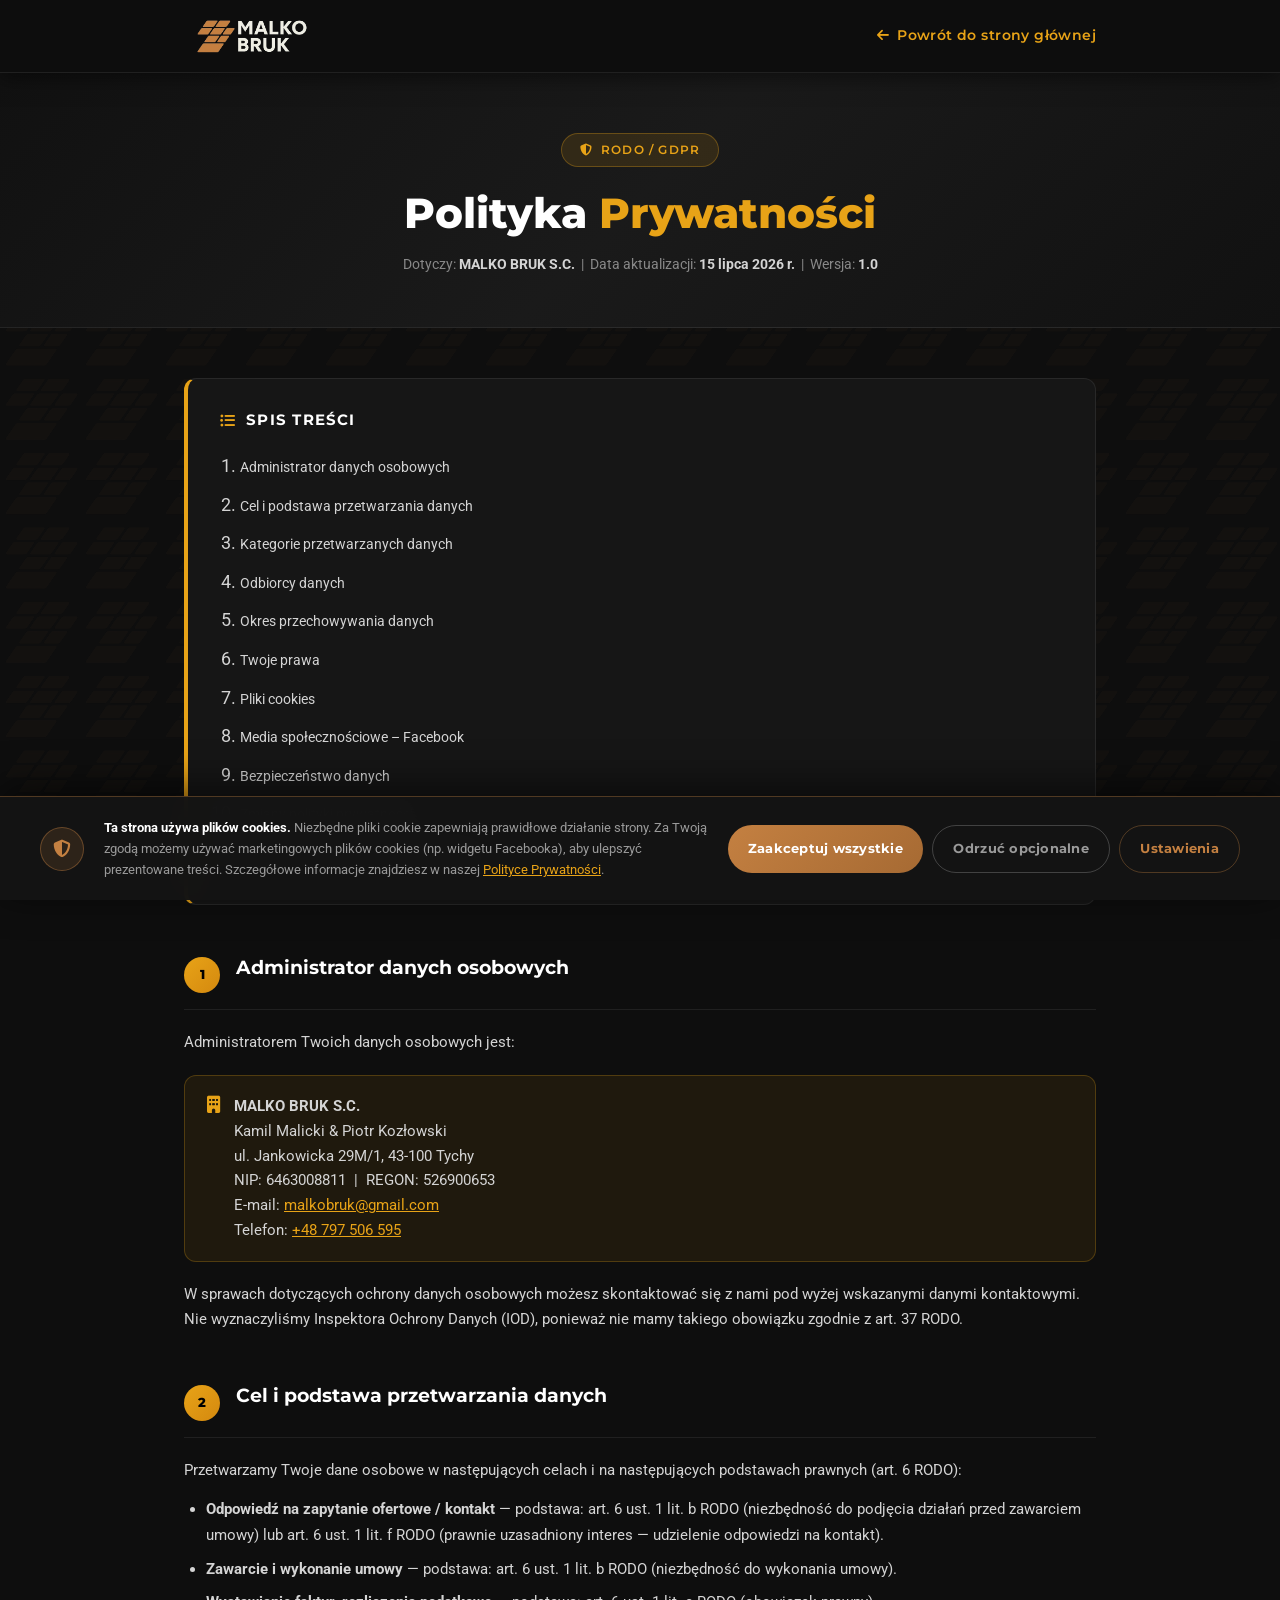
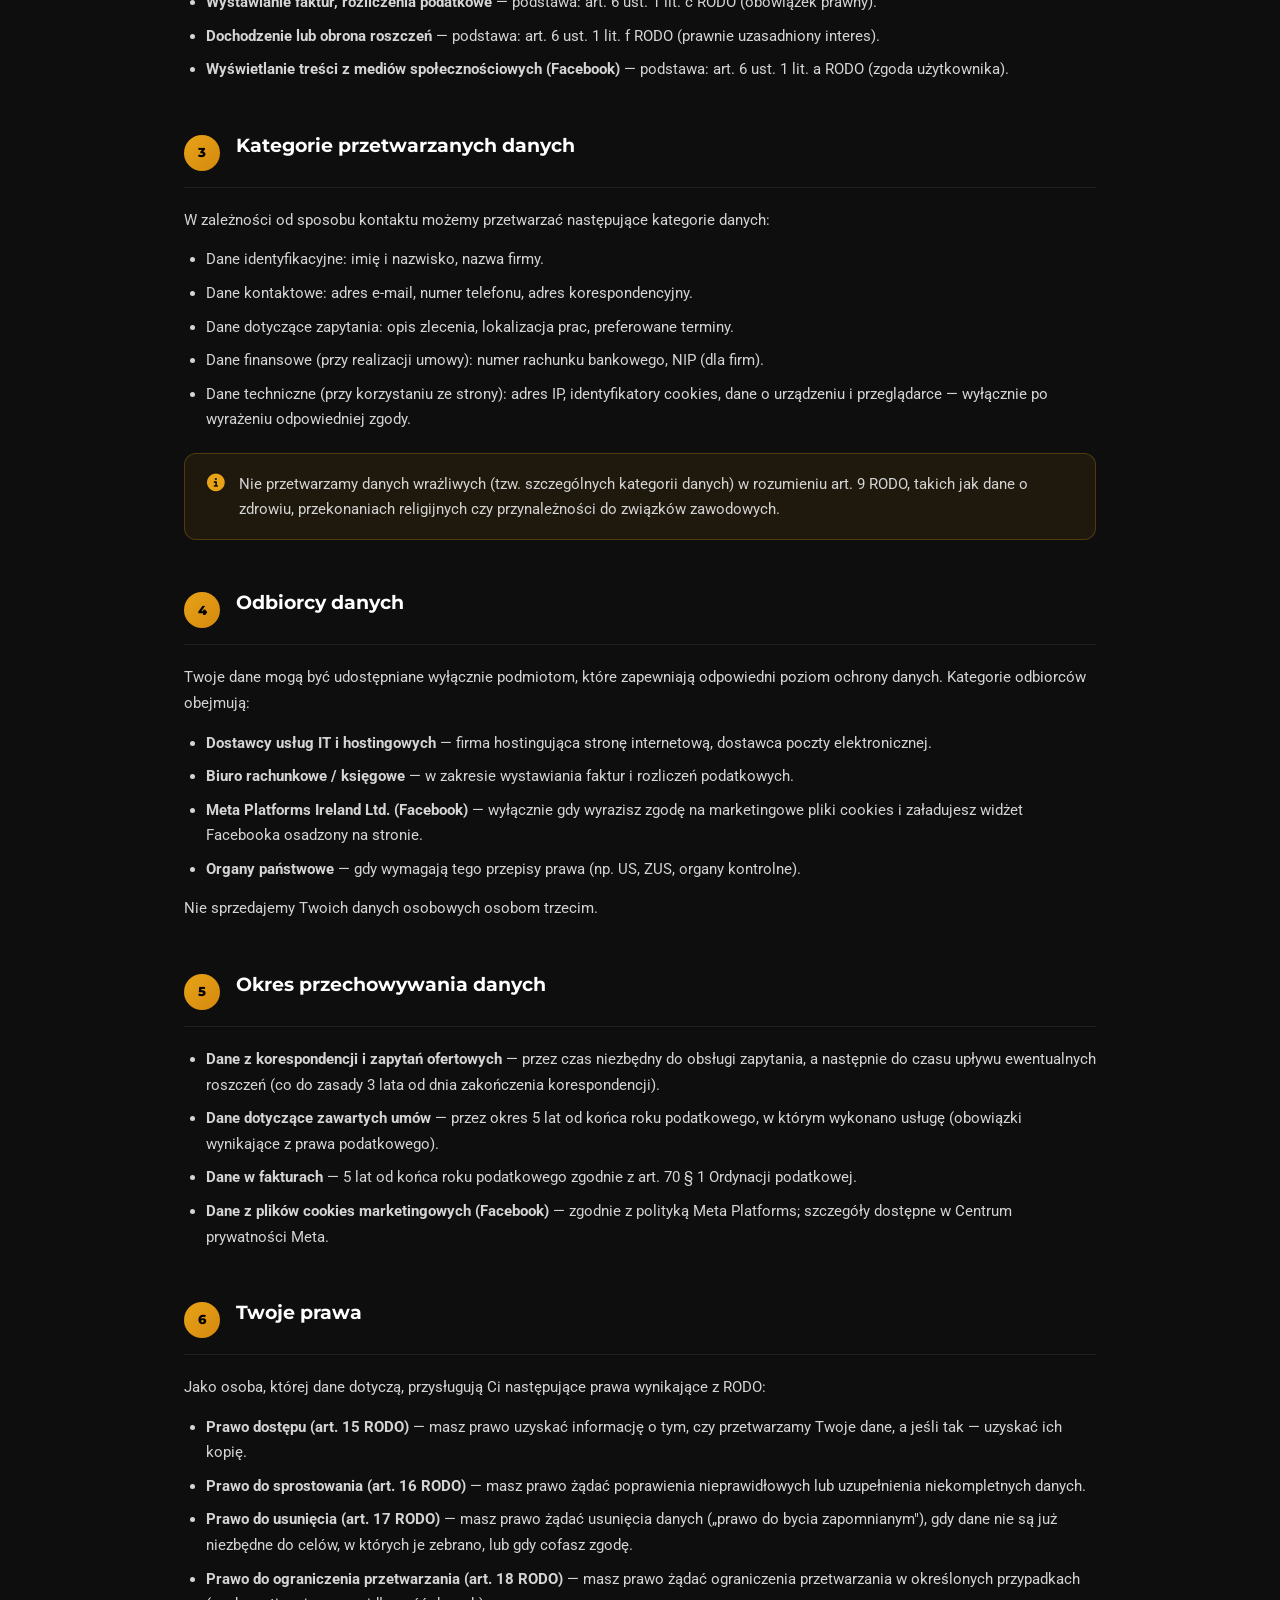
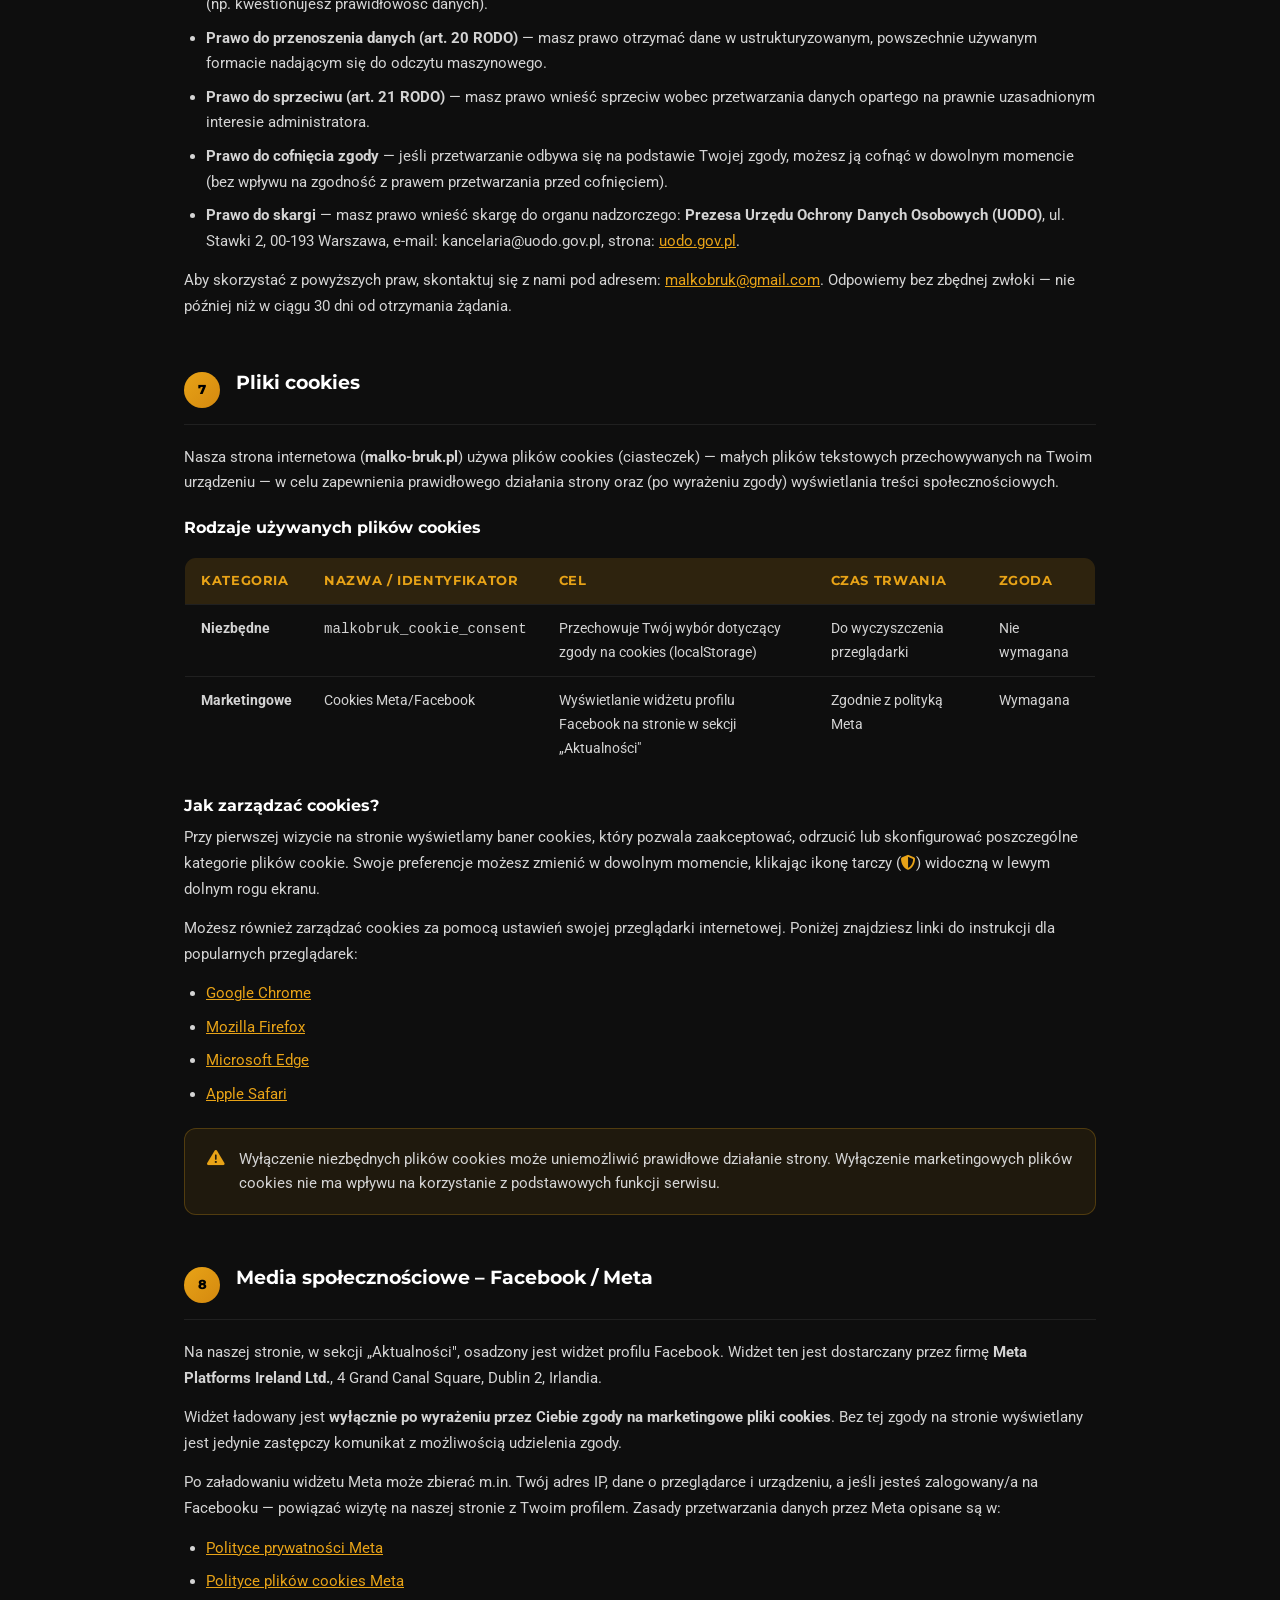
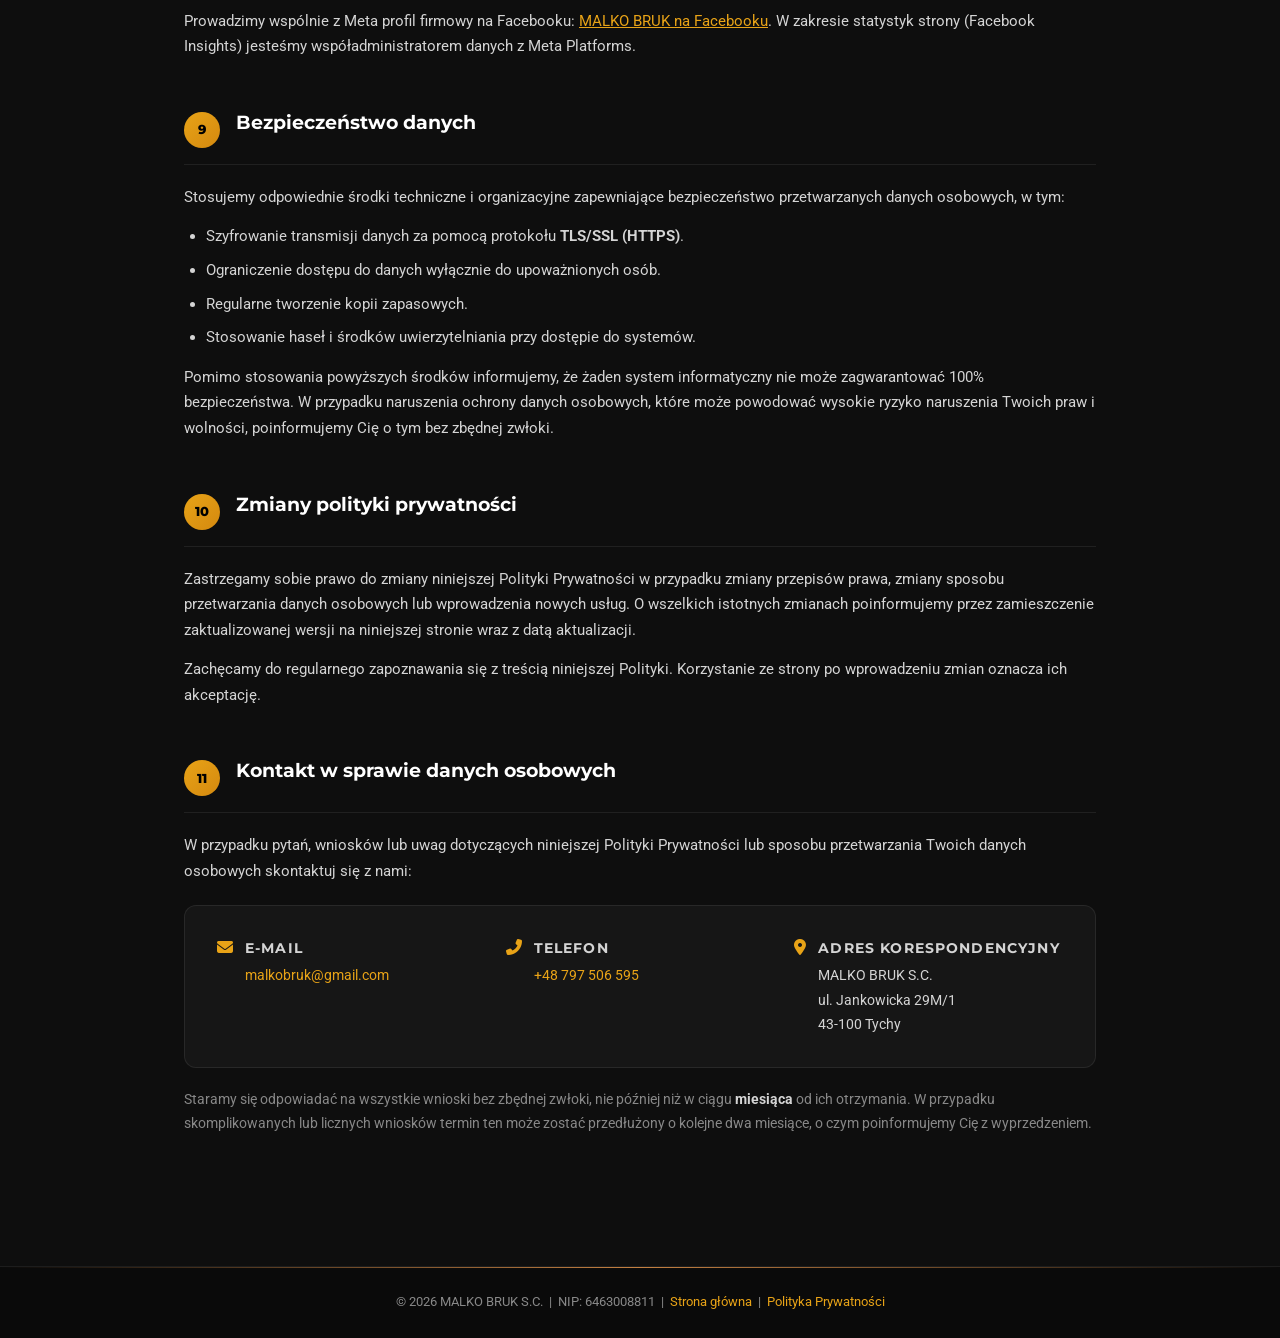
<file: polityka-prywatnosci.html>
<!DOCTYPE html>
<html lang="pl">

<head>
    <meta charset="UTF-8">
    <meta name="viewport" content="width=device-width, initial-scale=1.0">
    <title>Polityka Prywatności | MALKO BRUK S.C.</title>
    <meta name="description" content="Polityka prywatności firmy MALKO BRUK S.C. - informacje o przetwarzaniu danych osobowych, plikach cookies i prawach użytkowników zgodnie z RODO.">
    <meta name="robots" content="noindex, follow">
    <link rel="canonical" href="https://malko-bruk.pl/polityka-prywatnosci.html">
    <link rel="icon" type="image/webp" href="logo.webp">

    <link rel="preconnect" href="https://fonts.googleapis.com">
    <link rel="preconnect" href="https://fonts.gstatic.com" crossorigin>
    <link href="https://fonts.googleapis.com/css2?family=Montserrat:wght@300;400;600;800&family=Roboto:wght@400;700&display=swap" rel="stylesheet">
    <link rel="stylesheet" href="https://cdnjs.cloudflare.com/ajax/libs/font-awesome/6.4.0/css/all.min.css">
    <link rel="stylesheet" href="style.css?v=18">

    <style>
        :root {
            --clr-bg: #0e0e0e;
            --clr-surface: #161616;
            --clr-border: rgba(255,255,255,0.08);
            --clr-accent: #e8a317;
            --clr-accent-light: #f5c55a;
            --clr-text: #d4d4d4;
            --clr-text-muted: #888;
            --clr-white: #ffffff;
            --radius: 12px;
            --font-main: 'Montserrat', sans-serif;
            --font-body: 'Roboto', sans-serif;
        }

        *, *::before, *::after { box-sizing: border-box; margin: 0; padding: 0; }

        html { scroll-behavior: smooth; }

        body {
            background: var(--clr-bg);
            color: var(--clr-text);
            font-family: var(--font-body);
            line-height: 1.7;
            min-height: 100vh;
        }

        /* ---- Navbar ---- */
        .pp-navbar {
            background: rgba(14,14,14,0.97);
            border-bottom: 1px solid var(--clr-border);
            padding: 16px 0;
            position: sticky;
            top: 0;
            z-index: 100;
            box-shadow: 0 4px 20px rgba(0,0,0,0.5);
        }
        .pp-nav-inner {
            max-width: 960px;
            margin: 0 auto;
            padding: 0 24px;
            display: flex;
            align-items: center;
            gap: 20px;
        }
        .pp-nav-logo img {
            height: 40px;
            width: auto;
            display: block;
        }
        .pp-nav-back {
            margin-left: auto;
            display: inline-flex;
            align-items: center;
            gap: 8px;
            color: var(--clr-accent);
            text-decoration: none;
            font-family: var(--font-main);
            font-size: 0.85rem;
            font-weight: 600;
            letter-spacing: 0.03em;
            transition: color 0.2s;
        }
        .pp-nav-back:hover { color: var(--clr-accent-light); }

        /* ---- Hero ---- */
        .pp-hero {
            background: linear-gradient(135deg, #111 0%, #1a1a1a 50%, #111 100%);
            border-bottom: 1px solid var(--clr-border);
            padding: 60px 24px 50px;
            text-align: center;
        }
        .pp-hero-badge {
            display: inline-flex;
            align-items: center;
            gap: 8px;
            background: rgba(232,163,23,0.12);
            border: 1px solid rgba(232,163,23,0.3);
            border-radius: 50px;
            padding: 6px 18px;
            font-family: var(--font-main);
            font-size: 0.75rem;
            font-weight: 600;
            color: var(--clr-accent);
            text-transform: uppercase;
            letter-spacing: 0.1em;
            margin-bottom: 22px;
        }
        .pp-hero h1 {
            font-family: var(--font-main);
            font-size: clamp(1.8rem, 4vw, 2.6rem);
            font-weight: 800;
            color: var(--clr-white);
            margin-bottom: 14px;
        }
        .pp-hero h1 span { color: var(--clr-accent); }
        .pp-hero-meta {
            color: var(--clr-text-muted);
            font-size: 0.88rem;
        }
        .pp-hero-meta strong { color: var(--clr-text); }

        /* ---- Main container ---- */
        .pp-container {
            max-width: 960px;
            margin: 0 auto;
            padding: 50px 24px 80px;
        }

        /* ---- Table of Contents ---- */
        .pp-toc {
            background: var(--clr-surface);
            border: 1px solid var(--clr-border);
            border-left: 4px solid var(--clr-accent);
            border-radius: var(--radius);
            padding: 28px 32px;
            margin-bottom: 50px;
        }
        .pp-toc-title {
            font-family: var(--font-main);
            font-size: 0.95rem;
            font-weight: 700;
            color: var(--clr-white);
            text-transform: uppercase;
            letter-spacing: 0.08em;
            margin-bottom: 18px;
            display: flex;
            align-items: center;
            gap: 10px;
        }
        .pp-toc-title i { color: var(--clr-accent); }
        .pp-toc ol {
            padding-left: 20px;
        }
        .pp-toc ol li {
            margin-bottom: 8px;
        }
        .pp-toc ol li a {
            color: var(--clr-text);
            text-decoration: none;
            font-size: 0.9rem;
            transition: color 0.2s;
        }
        .pp-toc ol li a:hover { color: var(--clr-accent); }

        /* ---- Sections ---- */
        .pp-section {
            margin-bottom: 50px;
            scroll-margin-top: 80px;
        }
        .pp-section-header {
            display: flex;
            align-items: flex-start;
            gap: 16px;
            margin-bottom: 20px;
            padding-bottom: 16px;
            border-bottom: 1px solid var(--clr-border);
        }
        .pp-section-num {
            flex-shrink: 0;
            width: 36px;
            height: 36px;
            background: linear-gradient(135deg, var(--clr-accent), #d4890f);
            border-radius: 50%;
            display: flex;
            align-items: center;
            justify-content: center;
            font-family: var(--font-main);
            font-size: 0.8rem;
            font-weight: 800;
            color: #000;
            margin-top: 2px;
        }
        .pp-section h2 {
            font-family: var(--font-main);
            font-size: 1.2rem;
            font-weight: 700;
            color: var(--clr-white);
            line-height: 1.3;
        }
        .pp-section p {
            margin-bottom: 14px;
            font-size: 0.94rem;
            color: var(--clr-text);
        }
        .pp-section p:last-child { margin-bottom: 0; }
        .pp-section ul, .pp-section ol {
            padding-left: 22px;
            margin-bottom: 14px;
        }
        .pp-section li {
            font-size: 0.94rem;
            color: var(--clr-text);
            margin-bottom: 8px;
        }
        .pp-section h3 {
            font-family: var(--font-main);
            font-size: 1rem;
            font-weight: 700;
            color: var(--clr-white);
            margin: 22px 0 10px;
        }

        /* ---- Info box ---- */
        .pp-info-box {
            background: rgba(232,163,23,0.08);
            border: 1px solid rgba(232,163,23,0.25);
            border-radius: var(--radius);
            padding: 18px 22px;
            margin: 20px 0;
            display: flex;
            gap: 14px;
            align-items: flex-start;
        }
        .pp-info-box i {
            color: var(--clr-accent);
            font-size: 1.1rem;
            flex-shrink: 0;
            margin-top: 2px;
        }
        .pp-info-box p {
            margin: 0;
            font-size: 0.91rem;
        }

        /* ---- Cookie table ---- */
        .pp-cookie-table {
            width: 100%;
            border-collapse: collapse;
            margin: 20px 0;
            font-size: 0.88rem;
            border-radius: var(--radius);
            overflow: hidden;
            border: 1px solid var(--clr-border);
        }
        .pp-cookie-table thead tr {
            background: rgba(232,163,23,0.15);
        }
        .pp-cookie-table th {
            padding: 12px 16px;
            text-align: left;
            font-family: var(--font-main);
            font-weight: 700;
            color: var(--clr-accent);
            font-size: 0.8rem;
            text-transform: uppercase;
            letter-spacing: 0.05em;
        }
        .pp-cookie-table td {
            padding: 12px 16px;
            border-top: 1px solid var(--clr-border);
            color: var(--clr-text);
            vertical-align: top;
        }
        .pp-cookie-table tbody tr:hover {
            background: rgba(255,255,255,0.03);
        }

        /* ---- Contact box ---- */
        .pp-contact-box {
            background: var(--clr-surface);
            border: 1px solid var(--clr-border);
            border-radius: var(--radius);
            padding: 30px 32px;
            display: grid;
            grid-template-columns: repeat(auto-fit, minmax(200px, 1fr));
            gap: 20px;
            margin-top: 20px;
        }
        .pp-contact-item {
            display: flex;
            align-items: flex-start;
            gap: 12px;
        }
        .pp-contact-item i {
            color: var(--clr-accent);
            font-size: 1rem;
            margin-top: 3px;
            flex-shrink: 0;
        }
        .pp-contact-item p {
            margin: 0;
            font-size: 0.9rem;
        }
        .pp-contact-item a {
            color: var(--clr-accent);
            text-decoration: none;
        }
        .pp-contact-item a:hover {
            color: var(--clr-accent-light);
            text-decoration: underline;
        }
        .pp-contact-label {
            font-family: var(--font-main);
            font-size: 0.75rem;
            font-weight: 700;
            color: var(--clr-text-muted);
            text-transform: uppercase;
            letter-spacing: 0.08em;
            margin-bottom: 4px !important;
        }

        /* ---- Footer ---- */
        .pp-footer {
            background: #0a0a0a;
            border-top: 1px solid var(--clr-border);
            padding: 24px;
            text-align: center;
            font-size: 0.84rem;
            color: var(--clr-text-muted);
        }
        .pp-footer a {
            color: var(--clr-accent);
            text-decoration: none;
        }
        .pp-footer a:hover { text-decoration: underline; }

        /* ---- Responsive ---- */
        @media (max-width: 600px) {
            .pp-contact-box { grid-template-columns: 1fr; }
            .pp-toc { padding: 20px; }
            .pp-section-header { flex-direction: row; }
        }
    </style>
</head>

<body>

    <!-- Navbar -->
    <nav class="pp-navbar" aria-label="Nawigacja strony polityki prywatności">
        <div class="pp-nav-inner">
            <a href="index.html" class="pp-nav-logo" aria-label="Powrót do strony głównej MALKO BRUK">
                <img src="malko_logo_napis.webp" alt="MALKO BRUK" width="130" height="47">
            </a>
            <a href="index.html" class="pp-nav-back">
                <i class="fas fa-arrow-left" aria-hidden="true"></i> Powrót do strony głównej
            </a>
        </div>
    </nav>

    <!-- Hero -->
    <div class="pp-hero">
        <div class="pp-hero-badge">
            <i class="fas fa-shield-alt" aria-hidden="true"></i> RODO / GDPR
        </div>
        <h1>Polityka <span>Prywatności</span></h1>
        <p class="pp-hero-meta">
            Dotyczy: <strong>MALKO BRUK S.C.</strong> &nbsp;|&nbsp;
            Data aktualizacji: <strong>15 lipca 2026 r.</strong> &nbsp;|&nbsp;
            Wersja: <strong>1.0</strong>
        </p>
    </div>

    <!-- Main content -->
    <main class="pp-container" id="main-content">

        <!-- Table of Contents -->
        <nav class="pp-toc" aria-label="Spis treści">
            <div class="pp-toc-title">
                <i class="fas fa-list-ul" aria-hidden="true"></i> Spis treści
            </div>
            <ol>
                <li><a href="#administrator">Administrator danych osobowych</a></li>
                <li><a href="#cel-przetwarzania">Cel i podstawa przetwarzania danych</a></li>
                <li><a href="#kategorie-danych">Kategorie przetwarzanych danych</a></li>
                <li><a href="#odbiorcy">Odbiorcy danych</a></li>
                <li><a href="#przechowywanie">Okres przechowywania danych</a></li>
                <li><a href="#prawa">Twoje prawa</a></li>
                <li><a href="#cookies">Pliki cookies</a></li>
                <li><a href="#media-spolecznosciowe">Media społecznościowe – Facebook</a></li>
                <li><a href="#bezpieczenstwo">Bezpieczeństwo danych</a></li>
                <li><a href="#zmiany">Zmiany polityki prywatności</a></li>
                <li><a href="#kontakt-pp">Kontakt w sprawie danych osobowych</a></li>
            </ol>
        </nav>

        <!-- §1 Administrator -->
        <section class="pp-section" id="administrator">
            <div class="pp-section-header">
                <div class="pp-section-num">1</div>
                <h2>Administrator danych osobowych</h2>
            </div>
            <p>Administratorem Twoich danych osobowych jest:</p>
            <div class="pp-info-box">
                <i class="fas fa-building" aria-hidden="true"></i>
                <div>
                    <p><strong>MALKO BRUK S.C.</strong><br>
                    Kamil Malicki &amp; Piotr Kozłowski<br>
                    ul. Jankowicka 29M/1, 43-100 Tychy<br>
                    NIP: 6463008811 &nbsp;|&nbsp; REGON: 526900653<br>
                    E-mail: <a href="mailto:malkobruk@gmail.com" style="color: #e8a317;">malkobruk@gmail.com</a><br>
                    Telefon: <a href="tel:+48797506595" style="color: #e8a317;">+48 797 506 595</a></p>
                </div>
            </div>
            <p>W sprawach dotyczących ochrony danych osobowych możesz skontaktować się z nami pod wyżej wskazanymi danymi kontaktowymi. Nie wyznaczyliśmy Inspektora Ochrony Danych (IOD), ponieważ nie mamy takiego obowiązku zgodnie z art. 37 RODO.</p>
        </section>

        <!-- §2 Cel i podstawa -->
        <section class="pp-section" id="cel-przetwarzania">
            <div class="pp-section-header">
                <div class="pp-section-num">2</div>
                <h2>Cel i podstawa przetwarzania danych</h2>
            </div>
            <p>Przetwarzamy Twoje dane osobowe w następujących celach i na następujących podstawach prawnych (art. 6 RODO):</p>
            <ul>
                <li><strong>Odpowiedź na zapytanie ofertowe / kontakt</strong> — podstawa: art. 6 ust. 1 lit. b RODO (niezbędność do podjęcia działań przed zawarciem umowy) lub art. 6 ust. 1 lit. f RODO (prawnie uzasadniony interes — udzielenie odpowiedzi na kontakt).</li>
                <li><strong>Zawarcie i wykonanie umowy</strong> — podstawa: art. 6 ust. 1 lit. b RODO (niezbędność do wykonania umowy).</li>
                <li><strong>Wystawianie faktur, rozliczenia podatkowe</strong> — podstawa: art. 6 ust. 1 lit. c RODO (obowiązek prawny).</li>
                <li><strong>Dochodzenie lub obrona roszczeń</strong> — podstawa: art. 6 ust. 1 lit. f RODO (prawnie uzasadniony interes).</li>
                <li><strong>Wyświetlanie treści z mediów społecznościowych (Facebook)</strong> — podstawa: art. 6 ust. 1 lit. a RODO (zgoda użytkownika).</li>
            </ul>
        </section>

        <!-- §3 Kategorie danych -->
        <section class="pp-section" id="kategorie-danych">
            <div class="pp-section-header">
                <div class="pp-section-num">3</div>
                <h2>Kategorie przetwarzanych danych</h2>
            </div>
            <p>W zależności od sposobu kontaktu możemy przetwarzać następujące kategorie danych:</p>
            <ul>
                <li>Dane identyfikacyjne: imię i nazwisko, nazwa firmy.</li>
                <li>Dane kontaktowe: adres e-mail, numer telefonu, adres korespondencyjny.</li>
                <li>Dane dotyczące zapytania: opis zlecenia, lokalizacja prac, preferowane terminy.</li>
                <li>Dane finansowe (przy realizacji umowy): numer rachunku bankowego, NIP (dla firm).</li>
                <li>Dane techniczne (przy korzystaniu ze strony): adres IP, identyfikatory cookies, dane o urządzeniu i przeglądarce — wyłącznie po wyrażeniu odpowiedniej zgody.</li>
            </ul>
            <div class="pp-info-box">
                <i class="fas fa-info-circle" aria-hidden="true"></i>
                <p>Nie przetwarzamy danych wrażliwych (tzw. szczególnych kategorii danych) w rozumieniu art. 9 RODO, takich jak dane o zdrowiu, przekonaniach religijnych czy przynależności do związków zawodowych.</p>
            </div>
        </section>

        <!-- §4 Odbiorcy -->
        <section class="pp-section" id="odbiorcy">
            <div class="pp-section-header">
                <div class="pp-section-num">4</div>
                <h2>Odbiorcy danych</h2>
            </div>
            <p>Twoje dane mogą być udostępniane wyłącznie podmiotom, które zapewniają odpowiedni poziom ochrony danych. Kategorie odbiorców obejmują:</p>
            <ul>
                <li><strong>Dostawcy usług IT i hostingowych</strong> — firma hostingująca stronę internetową, dostawca poczty elektronicznej.</li>
                <li><strong>Biuro rachunkowe / księgowe</strong> — w zakresie wystawiania faktur i rozliczeń podatkowych.</li>
                <li><strong>Meta Platforms Ireland Ltd. (Facebook)</strong> — wyłącznie gdy wyrazisz zgodę na marketingowe pliki cookies i załadujesz widżet Facebooka osadzony na stronie.</li>
                <li><strong>Organy państwowe</strong> — gdy wymagają tego przepisy prawa (np. US, ZUS, organy kontrolne).</li>
            </ul>
            <p>Nie sprzedajemy Twoich danych osobowych osobom trzecim.</p>
        </section>

        <!-- §5 Przechowywanie -->
        <section class="pp-section" id="przechowywanie">
            <div class="pp-section-header">
                <div class="pp-section-num">5</div>
                <h2>Okres przechowywania danych</h2>
            </div>
            <ul>
                <li><strong>Dane z korespondencji i zapytań ofertowych</strong> — przez czas niezbędny do obsługi zapytania, a następnie do czasu upływu ewentualnych roszczeń (co do zasady 3 lata od dnia zakończenia korespondencji).</li>
                <li><strong>Dane dotyczące zawartych umów</strong> — przez okres 5 lat od końca roku podatkowego, w którym wykonano usługę (obowiązki wynikające z prawa podatkowego).</li>
                <li><strong>Dane w fakturach</strong> — 5 lat od końca roku podatkowego zgodnie z art. 70 § 1 Ordynacji podatkowej.</li>
                <li><strong>Dane z plików cookies marketingowych (Facebook)</strong> — zgodnie z polityką Meta Platforms; szczegóły dostępne w Centrum prywatności Meta.</li>
            </ul>
        </section>

        <!-- §6 Prawa -->
        <section class="pp-section" id="prawa">
            <div class="pp-section-header">
                <div class="pp-section-num">6</div>
                <h2>Twoje prawa</h2>
            </div>
            <p>Jako osoba, której dane dotyczą, przysługują Ci następujące prawa wynikające z RODO:</p>
            <ul>
                <li><strong>Prawo dostępu (art. 15 RODO)</strong> — masz prawo uzyskać informację o tym, czy przetwarzamy Twoje dane, a jeśli tak — uzyskać ich kopię.</li>
                <li><strong>Prawo do sprostowania (art. 16 RODO)</strong> — masz prawo żądać poprawienia nieprawidłowych lub uzupełnienia niekompletnych danych.</li>
                <li><strong>Prawo do usunięcia (art. 17 RODO)</strong> — masz prawo żądać usunięcia danych („prawo do bycia zapomnianym"), gdy dane nie są już niezbędne do celów, w których je zebrano, lub gdy cofasz zgodę.</li>
                <li><strong>Prawo do ograniczenia przetwarzania (art. 18 RODO)</strong> — masz prawo żądać ograniczenia przetwarzania w określonych przypadkach (np. kwestionujesz prawidłowość danych).</li>
                <li><strong>Prawo do przenoszenia danych (art. 20 RODO)</strong> — masz prawo otrzymać dane w ustrukturyzowanym, powszechnie używanym formacie nadającym się do odczytu maszynowego.</li>
                <li><strong>Prawo do sprzeciwu (art. 21 RODO)</strong> — masz prawo wnieść sprzeciw wobec przetwarzania danych opartego na prawnie uzasadnionym interesie administratora.</li>
                <li><strong>Prawo do cofnięcia zgody</strong> — jeśli przetwarzanie odbywa się na podstawie Twojej zgody, możesz ją cofnąć w dowolnym momencie (bez wpływu na zgodność z prawem przetwarzania przed cofnięciem).</li>
                <li><strong>Prawo do skargi</strong> — masz prawo wnieść skargę do organu nadzorczego: <strong>Prezesa Urzędu Ochrony Danych Osobowych (UODO)</strong>, ul. Stawki 2, 00-193 Warszawa, e-mail: kancelaria@uodo.gov.pl, strona: <a href="https://uodo.gov.pl" target="_blank" rel="noopener noreferrer" style="color:#e8a317;">uodo.gov.pl</a>.</li>
            </ul>
            <p>Aby skorzystać z powyższych praw, skontaktuj się z nami pod adresem: <a href="mailto:malkobruk@gmail.com" style="color:#e8a317;">malkobruk@gmail.com</a>. Odpowiemy bez zbędnej zwłoki — nie później niż w ciągu 30 dni od otrzymania żądania.</p>
        </section>

        <!-- §7 Cookies -->
        <section class="pp-section" id="cookies">
            <div class="pp-section-header">
                <div class="pp-section-num">7</div>
                <h2>Pliki cookies</h2>
            </div>
            <p>Nasza strona internetowa (<strong>malko-bruk.pl</strong>) używa plików cookies (ciasteczek) — małych plików tekstowych przechowywanych na Twoim urządzeniu — w celu zapewnienia prawidłowego działania strony oraz (po wyrażeniu zgody) wyświetlania treści społecznościowych.</p>

            <h3>Rodzaje używanych plików cookies</h3>
            <table class="pp-cookie-table" role="table" aria-label="Tabela plików cookies">
                <thead>
                    <tr>
                        <th scope="col">Kategoria</th>
                        <th scope="col">Nazwa / Identyfikator</th>
                        <th scope="col">Cel</th>
                        <th scope="col">Czas trwania</th>
                        <th scope="col">Zgoda</th>
                    </tr>
                </thead>
                <tbody>
                    <tr>
                        <td><strong>Niezbędne</strong></td>
                        <td><code>malkobruk_cookie_consent</code></td>
                        <td>Przechowuje Twój wybór dotyczący zgody na cookies (localStorage)</td>
                        <td>Do wyczyszczenia przeglądarki</td>
                        <td>Nie wymagana</td>
                    </tr>
                    <tr>
                        <td><strong>Marketingowe</strong></td>
                        <td>Cookies Meta/Facebook</td>
                        <td>Wyświetlanie widżetu profilu Facebook na stronie w sekcji „Aktualności"</td>
                        <td>Zgodnie z polityką Meta</td>
                        <td>Wymagana</td>
                    </tr>
                </tbody>
            </table>

            <h3>Jak zarządzać cookies?</h3>
            <p>Przy pierwszej wizycie na stronie wyświetlamy baner cookies, który pozwala zaakceptować, odrzucić lub skonfigurować poszczególne kategorie plików cookie. Swoje preferencje możesz zmienić w dowolnym momencie, klikając ikonę tarczy (<i class="fas fa-shield-alt" aria-hidden="true" style="color:#e8a317;"></i>) widoczną w lewym dolnym rogu ekranu.</p>
            <p>Możesz również zarządzać cookies za pomocą ustawień swojej przeglądarki internetowej. Poniżej znajdziesz linki do instrukcji dla popularnych przeglądarek:</p>
            <ul>
                <li><a href="https://support.google.com/chrome/answer/95647" target="_blank" rel="noopener noreferrer" style="color:#e8a317;">Google Chrome</a></li>
                <li><a href="https://support.mozilla.org/pl/kb/usuwanie-ciasteczek" target="_blank" rel="noopener noreferrer" style="color:#e8a317;">Mozilla Firefox</a></li>
                <li><a href="https://support.microsoft.com/pl-pl/microsoft-edge/usuwanie-pliki-cookie" target="_blank" rel="noopener noreferrer" style="color:#e8a317;">Microsoft Edge</a></li>
                <li><a href="https://support.apple.com/pl-pl/guide/safari/sfri11471/mac" target="_blank" rel="noopener noreferrer" style="color:#e8a317;">Apple Safari</a></li>
            </ul>
            <div class="pp-info-box">
                <i class="fas fa-exclamation-triangle" aria-hidden="true"></i>
                <p>Wyłączenie niezbędnych plików cookies może uniemożliwić prawidłowe działanie strony. Wyłączenie marketingowych plików cookies nie ma wpływu na korzystanie z podstawowych funkcji serwisu.</p>
            </div>
        </section>

        <!-- §8 Facebook -->
        <section class="pp-section" id="media-spolecznosciowe">
            <div class="pp-section-header">
                <div class="pp-section-num">8</div>
                <h2>Media społecznościowe – Facebook / Meta</h2>
            </div>
            <p>Na naszej stronie, w sekcji „Aktualności", osadzony jest widżet profilu Facebook. Widżet ten jest dostarczany przez firmę <strong>Meta Platforms Ireland Ltd.</strong>, 4 Grand Canal Square, Dublin 2, Irlandia.</p>
            <p>Widżet ładowany jest <strong>wyłącznie po wyrażeniu przez Ciebie zgody na marketingowe pliki cookies</strong>. Bez tej zgody na stronie wyświetlany jest jedynie zastępczy komunikat z możliwością udzielenia zgody.</p>
            <p>Po załadowaniu widżetu Meta może zbierać m.in. Twój adres IP, dane o przeglądarce i urządzeniu, a jeśli jesteś zalogowany/a na Facebooku — powiązać wizytę na naszej stronie z Twoim profilem. Zasady przetwarzania danych przez Meta opisane są w:</p>
            <ul>
                <li><a href="https://www.facebook.com/privacy/policy/" target="_blank" rel="noopener noreferrer" style="color:#e8a317;">Polityce prywatności Meta</a></li>
                <li><a href="https://www.facebook.com/policies/cookies/" target="_blank" rel="noopener noreferrer" style="color:#e8a317;">Polityce plików cookies Meta</a></li>
            </ul>
            <p>Prowadzimy wspólnie z Meta profil firmowy na Facebooku: <a href="https://www.facebook.com/profile.php?id=61573181715064" target="_blank" rel="noopener noreferrer" style="color:#e8a317;">MALKO BRUK na Facebooku</a>. W zakresie statystyk strony (Facebook Insights) jesteśmy współadministratorem danych z Meta Platforms.</p>
        </section>

        <!-- §9 Bezpieczeństwo -->
        <section class="pp-section" id="bezpieczenstwo">
            <div class="pp-section-header">
                <div class="pp-section-num">9</div>
                <h2>Bezpieczeństwo danych</h2>
            </div>
            <p>Stosujemy odpowiednie środki techniczne i organizacyjne zapewniające bezpieczeństwo przetwarzanych danych osobowych, w tym:</p>
            <ul>
                <li>Szyfrowanie transmisji danych za pomocą protokołu <strong>TLS/SSL (HTTPS)</strong>.</li>
                <li>Ograniczenie dostępu do danych wyłącznie do upoważnionych osób.</li>
                <li>Regularne tworzenie kopii zapasowych.</li>
                <li>Stosowanie haseł i środków uwierzytelniania przy dostępie do systemów.</li>
            </ul>
            <p>Pomimo stosowania powyższych środków informujemy, że żaden system informatyczny nie może zagwarantować 100% bezpieczeństwa. W przypadku naruszenia ochrony danych osobowych, które może powodować wysokie ryzyko naruszenia Twoich praw i wolności, poinformujemy Cię o tym bez zbędnej zwłoki.</p>
        </section>

        <!-- §10 Zmiany -->
        <section class="pp-section" id="zmiany">
            <div class="pp-section-header">
                <div class="pp-section-num">10</div>
                <h2>Zmiany polityki prywatności</h2>
            </div>
            <p>Zastrzegamy sobie prawo do zmiany niniejszej Polityki Prywatności w przypadku zmiany przepisów prawa, zmiany sposobu przetwarzania danych osobowych lub wprowadzenia nowych usług. O wszelkich istotnych zmianach poinformujemy przez zamieszczenie zaktualizowanej wersji na niniejszej stronie wraz z datą aktualizacji.</p>
            <p>Zachęcamy do regularnego zapoznawania się z treścią niniejszej Polityki. Korzystanie ze strony po wprowadzeniu zmian oznacza ich akceptację.</p>
        </section>

        <!-- §11 Kontakt -->
        <section class="pp-section" id="kontakt-pp">
            <div class="pp-section-header">
                <div class="pp-section-num">11</div>
                <h2>Kontakt w sprawie danych osobowych</h2>
            </div>
            <p>W przypadku pytań, wniosków lub uwag dotyczących niniejszej Polityki Prywatności lub sposobu przetwarzania Twoich danych osobowych skontaktuj się z nami:</p>
            <div class="pp-contact-box">
                <div class="pp-contact-item">
                    <i class="fas fa-envelope" aria-hidden="true"></i>
                    <div>
                        <p class="pp-contact-label">E-mail</p>
                        <p><a href="mailto:malkobruk@gmail.com">malkobruk@gmail.com</a></p>
                    </div>
                </div>
                <div class="pp-contact-item">
                    <i class="fas fa-phone-alt" aria-hidden="true"></i>
                    <div>
                        <p class="pp-contact-label">Telefon</p>
                        <p><a href="tel:+48797506595">+48 797 506 595</a></p>
                    </div>
                </div>
                <div class="pp-contact-item">
                    <i class="fas fa-map-marker-alt" aria-hidden="true"></i>
                    <div>
                        <p class="pp-contact-label">Adres korespondencyjny</p>
                        <p>MALKO BRUK S.C.<br>ul. Jankowicka 29M/1<br>43-100 Tychy</p>
                    </div>
                </div>
            </div>
            <p style="margin-top: 20px; font-size: 0.88rem; color: #888;">Staramy się odpowiadać na wszystkie wnioski bez zbędnej zwłoki, nie później niż w ciągu <strong style="color: #d4d4d4;">miesiąca</strong> od ich otrzymania. W przypadku skomplikowanych lub licznych wniosków termin ten może zostać przedłużony o kolejne dwa miesiące, o czym poinformujemy Cię z wyprzedzeniem.</p>
        </section>

    </main>

    <!-- Footer -->
    <footer class="pp-footer">
        <p>&copy; 2026 MALKO BRUK S.C. &nbsp;|&nbsp; NIP: 6463008811 &nbsp;|&nbsp;
            <a href="index.html">Strona główna</a> &nbsp;|&nbsp;
            <a href="polityka-prywatnosci.html">Polityka Prywatności</a>
        </p>
    </footer>

    <!-- ===== COOKIE CONSENT SYSTEM ===== -->

    <!-- Baner cookies -->
    <div class="cookie-banner" id="cookieBanner" role="dialog" aria-label="Informacja o plikach cookies" aria-live="polite" aria-hidden="true">
        <div class="cookie-banner-content">
            <div class="cookie-banner-icon"><i class="fas fa-shield-alt" aria-hidden="true"></i></div>
            <div class="cookie-banner-text">
                <p><strong>Ta strona używa plików cookies.</strong> Niezbędne pliki cookie zapewniają prawidłowe działanie strony. Za Twoją zgodą możemy używać marketingowych plików cookies (np. widgetu Facebooka), aby ulepszyć prezentowane treści. Szczegółowe informacje znajdziesz w naszej <a href="polityka-prywatnosci.html" style="color:#e8a317; text-decoration:underline;">Polityce Prywatności</a>.</p>
            </div>
            <div class="cookie-banner-actions">
                <button class="cookie-btn cookie-btn-accept" id="cookieAcceptAll">Zaakceptuj wszystkie</button>
                <button class="cookie-btn cookie-btn-reject" id="cookieRejectAll">Odrzuć opcjonalne</button>
                <button class="cookie-btn cookie-btn-settings" id="cookieOpenSettings">Ustawienia</button>
            </div>
        </div>
    </div>

    <!-- Modal ustawień szczegółowych -->
    <div class="cookie-modal-overlay" id="cookieModalOverlay" role="dialog" aria-label="Ustawienia plików cookies" aria-modal="true" aria-hidden="true">
        <div class="cookie-modal">
            <div class="cookie-modal-header">
                <div class="cookie-modal-title-group">
                    <i class="fas fa-shield-alt" aria-hidden="true"></i>
                    <h2>Ustawienia Plików Cookies</h2>
                </div>
                <button class="cookie-modal-close" id="cookieModalClose" aria-label="Zamknij ustawienia cookies">
                    <i class="fas fa-times" aria-hidden="true"></i>
                </button>
            </div>
            <div class="cookie-modal-body">
                <p class="cookie-modal-intro">Zarządzaj swoimi preferencjami dotyczącymi plików cookies. Możesz w każdej chwili zmienić swoje ustawienia, klikając ikonę tarczy w lewym dolnym rogu ekranu.</p>

                <!-- Niezbędne -->
                <div class="cookie-category">
                    <div class="cookie-category-header">
                        <div class="cookie-category-info">
                            <h3>Niezbędne</h3>
                            <p>Wymagane do prawidłowego działania strony. Nie mogą być wyłączone.</p>
                        </div>
                        <div class="cookie-switch-wrapper">
                            <span class="cookie-switch-label">Zawsze włączone</span>
                            <div class="cookie-switch cookie-switch-locked" aria-disabled="true">
                                <div class="cookie-switch-knob"></div>
                            </div>
                        </div>
                    </div>
                </div>

                <!-- Marketingowe -->
                <div class="cookie-category">
                    <div class="cookie-category-header">
                        <div class="cookie-category-info">
                            <h3>Marketingowe</h3>
                            <p>Umożliwiają wyświetlanie treści z mediów społecznościowych (np. widżet profilu Facebook / Meta).</p>
                        </div>
                        <label class="cookie-switch" role="switch" aria-label="Ciasteczka marketingowe">
                            <input type="checkbox" id="consentMarketing" class="cookie-switch-input">
                            <div class="cookie-switch-knob"></div>
                        </label>
                    </div>
                </div>
            </div>
            <div class="cookie-modal-footer">
                <button class="cookie-btn cookie-btn-reject" id="cookieModalReject">Odrzuć opcjonalne</button>
                <button class="cookie-btn cookie-btn-save" id="cookieSaveSettings">Zapisz wybrane</button>
                <button class="cookie-btn cookie-btn-accept" id="cookieModalAcceptAll">Zaakceptuj wszystkie</button>
            </div>
        </div>
    </div>

    <!-- Pływający przycisk ustawień cookies -->
    <button class="cookie-float-btn" id="cookieFloatBtn" aria-label="Zarządzaj ustawieniami cookies">
        <i class="fas fa-shield-alt" aria-hidden="true"></i>
    </button>

    <script src="script.js?v=8" defer></script>
</body>
</html>
</file>
<file: style.css>
:root {
    --primary-color: #C48041;
    --primary-hover: #a66a33;
    --primary-dark: #e89100;
    --primary-glow: rgba(196, 128, 65, 0.35);
    --bg-dark: #0e0e0e;
    --bg-card: #181818;
    --bg-card-hover: #202020;
    --text-main: #ffffff;
    --text-muted: #9a9a9a;
    --transition: transform 0.4s cubic-bezier(0.4, 0, 0.2, 1), opacity 0.4s cubic-bezier(0.4, 0, 0.2, 1), background-color 0.4s cubic-bezier(0.4, 0, 0.2, 1), border-color 0.4s cubic-bezier(0.4, 0, 0.2, 1), box-shadow 0.4s cubic-bezier(0.4, 0, 0.2, 1), color 0.4s cubic-bezier(0.4, 0, 0.2, 1);
    --shadow-sm: 0 4px 15px rgba(0, 0, 0, 0.3);
    --shadow-md: 0 15px 40px rgba(0, 0, 0, 0.45);
    --shadow-lg: 0 30px 70px rgba(0, 0, 0, 0.6);
    --shadow-glow: 0 10px 40px rgba(196, 128, 65, 0.25);

    /* Fluid Typography & Spacing */
    --font-size-base: clamp(1rem, 0.95vw + 0.8rem, 1.125rem);
    --font-size-h1: clamp(2.2rem, 4vw + 1rem, 4.5rem);
    --font-size-h2: clamp(1.8rem, 3vw + 1rem, 3rem);
    --font-size-h3: clamp(1.2rem, 1.5vw + 1rem, 1.6rem);
    --spacing-section: clamp(3rem, 5vw + 2rem, 6rem);
}

* {
    margin: 0;
    padding: 0;
    box-sizing: border-box;
}

html {
    scroll-behavior: smooth;
}

body {
    font-family: 'Montserrat', sans-serif;
    font-size: var(--font-size-base);
    background-color: var(--bg-dark);
    color: var(--text-main);
    line-height: 1.6;
    overflow-x: hidden;
    position: relative;
}

/* Global Background Pattern */
body::before {
    content: '';
    position: fixed;
    top: 0;
    left: 0;
    width: 100%;
    height: 100%;
    background-image: url('logo.webp');
    background-repeat: repeat;
    background-size: 80px;
    opacity: 0.03;
    z-index: -1;
    pointer-events: none;
}

/* Alternating Section Backgrounds */
.bg-alt {
    background: linear-gradient(160deg, #181818 0%, #111111 100%);
    position: relative;
    z-index: 1;
}

/* Sections that show the pattern */
.section-pattern-reveal {
    background: transparent;
    position: relative;
    z-index: 1;
}

.container {
    width: 90%;
    max-width: 1200px;
    margin: 0 auto;
}

/* Typography */
h1,
h2,
h3,
h4 {
    font-weight: 800;
    line-height: 1.2;
}

h1 {
    font-size: var(--font-size-h1);
}

h2 {
    font-size: var(--font-size-h2);
}

h3 {
    font-size: var(--font-size-h3);
}

.highlight {
    color: var(--primary-color);
}

/* Accessibility Skip Link */
.skip-link {
    position: absolute;
    top: -100px;
    left: 20px;
    background: var(--primary-color);
    color: #000;
    padding: 12px 24px;
    z-index: 2000;
    transition: top 0.3s ease;
    text-decoration: none;
    font-weight: 800;
    border-radius: 30px;
    box-shadow: var(--shadow-md);
}

.skip-link:focus {
    top: 20px;
}

/* Navbar */
.navbar {
    position: fixed;
    top: 0;
    width: 100%;
    z-index: 1000;
    background: rgba(14, 14, 14, 0.75);
    backdrop-filter: blur(20px) saturate(180%);
    -webkit-backdrop-filter: blur(20px) saturate(180%);
    border-bottom: 1px solid rgba(196, 128, 65, 0.1);
    transition: var(--transition);
    box-shadow: 0 4px 30px rgba(0, 0, 0, 0.4);
}

.nav-container {
    display: flex;
    justify-content: space-between;
    align-items: center;
    height: 80px;
}

.main-logo {
    height: 55px;
    width: auto;
    object-fit: contain;
}

.nav-links {
    display: flex;
    gap: 30px;
    align-items: center;
}

.nav-links a {
    color: var(--text-main);
    text-decoration: none;
    font-weight: 600;
    font-size: 0.95rem;
    transition: var(--transition);
    position: relative;
    padding-bottom: 4px;
}

.nav-links a::after {
    content: '';
    position: absolute;
    bottom: 0;
    left: 0;
    width: 0;
    height: 2px;
    background: var(--primary-color);
    transition: width 0.3s ease;
    border-radius: 2px;
}

.nav-links a:hover:not(.btn-primary)::after {
    width: 100%;
}

.nav-phone {
    display: inline-flex;
    align-items: center;
    gap: 8px;
    color: var(--primary-color) !important;
    font-weight: 700;
}

.nav-phone:hover {
    color: var(--primary-hover) !important;
}

.mobile-menu-btn {
    display: none;
    font-size: 1.5rem;
    cursor: pointer;
    color: var(--primary-color);
    background: transparent;
    border: none;
    min-width: 48px;
    min-height: 48px;
    align-items: center;
    justify-content: center;
}

.btn-primary,
.btn-secondary {
    display: inline-flex;
    align-items: center;
    justify-content: center;
    gap: 10px;
    /* Modern spacing between icon and text */
    border-radius: 50px;
    font-weight: 800;
    text-decoration: none;
    transition: var(--transition);
    cursor: pointer;
    line-height: 1;
    position: relative;
    overflow: hidden;
    min-height: 48px;
    height: auto;
    padding: 12px 30px !important;
    border: none;
}

.btn-primary {
    background: linear-gradient(135deg, var(--primary-color) 0%, var(--primary-hover) 100%);
    color: #000 !important;
    box-shadow: 0 6px 20px rgba(196, 128, 65, 0.3);
}

.btn-secondary {
    background: transparent;
    color: var(--text-main);
    border: 2px solid rgba(255, 255, 255, 0.3);
    backdrop-filter: blur(5px);
    font-weight: 600;
    padding: 0 30px !important;
}

.btn-large {
    height: 56px;
    padding: 0 45px !important;
    font-size: 1.05rem;
}

/* Navbar button specific scale down */
.nav-links .btn-primary {
    min-height: 48px;
    padding: 10px 20px !important;
    font-size: 0.88rem;
    box-shadow: 0 4px 12px rgba(196, 128, 65, 0.2);
}

.btn-primary::before {
    content: '';
    position: absolute;
    top: 0;
    left: -100%;
    width: 100%;
    height: 100%;
    background: linear-gradient(90deg, transparent, rgba(255, 255, 255, 0.2), transparent);
    transition: left 0.5s ease;
}

.btn-primary:hover::before {
    left: 100%;
}

.btn-primary:hover {
    background: linear-gradient(135deg, var(--primary-dark) 0%, var(--primary-color) 100%);
    transform: translateY(-3px) scale(1.02);
    box-shadow: 0 15px 35px rgba(196, 128, 65, 0.45);
}

.btn-secondary:hover {
    background: rgba(255, 255, 255, 0.08);
    border-color: rgba(255, 255, 255, 0.6);
    transform: translateY(-3px) scale(1.02);
    box-shadow: 0 10px 25px rgba(0, 0, 0, 0.3);
}



/* Modern Hero Section */
.hero {
    height: 100vh;
    height: 100dvh;
    min-height: 520px;
    /* Prevent overflow on small laptop screens */
    position: relative;
    overflow: hidden;
    display: flex;
    align-items: center;
    padding-top: 80px;
    /* Align perfectly with navbar */
    padding-bottom: 80px;
    background-color: var(--bg-dark);
    box-sizing: border-box;
}

.services {
    position: relative;
}

/* Paving-style Transition Divider (Realistic Running Bond / Interlocking Bricks) */
.paving-divider {
    position: absolute;
    top: -18px;
    /* Positioned slightly lower to align line with background image edge */
    left: 0;
    width: 100%;
    height: 56px;
    /* Optimized height for natural brick paving aspect ratios */
    background-image: url("data:image/svg+xml,%3Csvg xmlns='http://www.w3.org/2000/svg' viewBox='0 0 120 30' preserveAspectRatio='none'%3E%3Cdefs%3E%3ClinearGradient id='goldGrad' x1='0%25' y1='0%25' x2='100%25' y2='0%25'%3E%3Cstop offset='0%25' stop-color='%23C48041' stop-opacity='0.45' /%3E%3Cstop offset='30%25' stop-color='%23e59850' stop-opacity='0.95' /%3E%3Cstop offset='70%25' stop-color='%23f5ba82' stop-opacity='0.95' /%3E%3Cstop offset='100%25' stop-color='%23C48041' stop-opacity='0.45' /%3E%3C/linearGradient%3E%3ClinearGradient id='bgGrad' x1='0%25' y1='0%25' x2='0%25' y2='100%25'%3E%3Cstop offset='0%25' stop-color='%230e0e0e' stop-opacity='0.95' /%3E%3Cstop offset='50%25' stop-color='%230e0e0e' stop-opacity='0.6' /%3E%3Cstop offset='100%25' stop-color='%230e0e0e' stop-opacity='0' /%3E%3C/linearGradient%3E%3ClinearGradient id='jointGrad' x1='0%25' y1='0%25' x2='0%25' y2='100%25'%3E%3Cstop offset='0%25' stop-color='%23C48041' stop-opacity='0.3' /%3E%3Cstop offset='100%25' stop-color='%23C48041' stop-opacity='0.02' /%3E%3C/linearGradient%3E%3C/defs%3E%3Cpath d='M 0,30 V 10 H 13 Q 15,10 15,8 V 2 Q 15,0 17,0 H 43 Q 45,0 45,2 V 8 Q 45,10 47,10 H 73 Q 75,10 75,8 V 2 Q 75,0 77,0 H 103 Q 105,0 105,2 V 8 Q 105,10 107,10 H 120 V 30 Z' fill='url(%23bgGrad)' /%3E%3Cpath d='M 0,10 H 13 Q 15,10 15,8 V 2 Q 15,0 17,0 H 43 Q 45,0 45,2 V 8 Q 45,10 47,10 H 73 Q 75,10 75,8 V 2 Q 75,0 77,0 H 103 Q 105,0 105,2 V 8 Q 105,10 107,10 H 120' fill='none' stroke='url(%23goldGrad)' stroke-width='1.5' vector-effect='non-scaling-stroke' /%3E%3Cpath d='M 0,10 H 120 M 0,20 H 120' fill='none' stroke='url(%23jointGrad)' stroke-width='0.75' vector-effect='non-scaling-stroke' /%3E%3Cpath d='M 0,10 V 20 M 30,10 V 20 M 60,10 V 20 M 90,10 V 20 M 120,10 V 20 M 15,20 V 30 M 45,20 V 30 M 75,20 V 30 M 105,20 V 30' fill='none' stroke='url(%23jointGrad)' stroke-width='0.75' vector-effect='non-scaling-stroke' /%3E%3C/svg%3E");
    background-size: 224px 100%;
    background-repeat: repeat-x;
    z-index: 10;
    filter: drop-shadow(0 -4px 10px rgba(196, 128, 65, 0.4)) drop-shadow(0 6px 15px rgba(0, 0, 0, 0.65));
    opacity: 0;
    transform: translateY(15px);
    transition: opacity 0.5s cubic-bezier(0.16, 1, 0.3, 1), transform 0.5s cubic-bezier(0.16, 1, 0.3, 1);
}

.paving-divider.visible {
    opacity: 1;
    transform: translateY(0);
}

.hero-bg {
    position: absolute;
    top: 0;
    left: 0;
    width: 100%;
    height: 100%;
    background-image: url("./malko_hero_tlo.webp");
    background-size: cover;
    background-position: center;
    z-index: 0;
    animation: slowZoom 20s infinite alternate;
    -webkit-mask-image: linear-gradient(to bottom, black var(--hero-fade, 85%), transparent 100%);
    mask-image: linear-gradient(to bottom, black var(--hero-fade, 85%), transparent 100%);
    will-change: transform;
    transform: translateZ(0);
}

.hero-overlay {
    position: absolute;
    top: 0;
    left: 0;
    width: 100%;
    height: 100%;
    background: linear-gradient(to right, rgba(18, 18, 18, 0.9) 0%, rgba(18, 18, 18, 0.4) 100%);
    z-index: 1;
}

.hero-content {
    position: relative;
    z-index: 2;
    max-width: 1000px;
    /* Increased from 800px to allow text to expand horizontally and prevent 4-line wrapping */
    border-left: 3px solid var(--primary-color);
    padding-left: 40px;
}

.hero h1 {
    font-size: clamp(2rem, 3.2vw, 3.2rem);
    /* Optimized to prevent wrapping while remaining bold and proud */
    line-height: 1.15;
    margin-bottom: 0.6rem;
    text-transform: uppercase;
    font-weight: 800;
    letter-spacing: -1px;
    animation: fadeInUp 1s ease forwards;
}

.hero-description {
    font-size: clamp(0.9rem, 1vw + 0.2rem, 1rem);
    color: var(--text-muted);
    margin-bottom: 15px;
    max-width: 650px;
    line-height: 1.5;
    animation: fadeInUp 1s ease 0.2s forwards;
    opacity: 0;
}

.hero-buttons {
    display: flex;
    gap: 16px;
    animation: fadeInUp 1s ease 0.4s forwards;
    opacity: 0;
}

@keyframes slowZoom {
    from {
        transform: scale(1.1);
    }

    to {
        transform: scale(1);
    }
}

/* Shared Section Styles */
.section-padding {
    padding: var(--spacing-section) 0;
}

section[id] {
    scroll-margin-top: 90px;
}

.about.section-padding {
    padding: 60px 0;
}

.section-title {
    text-align: center;
    margin-bottom: 60px;
}

.section-title h2 {
    font-size: var(--font-size-h2);
    margin-bottom: 1rem;
    text-transform: uppercase;
}

.section-title p {
    color: var(--text-muted);
}

.underline {
    height: 4px;
    width: 60px;
    background: var(--primary-color);
    margin: 0 auto;
    border-radius: 2px;
}

.underline-left {
    height: 4px;
    width: 60px;
    background: var(--primary-color);
    margin: 15px 0 30px 0;
    border-radius: 2px;
}

/* Services */
.services-grid {
    display: grid;
    grid-template-columns: repeat(3, 1fr);
    gap: 28px;
}

.service-card {
    background: linear-gradient(160deg, #1d1d1d 0%, #151515 100%);
    padding: 40px 30px;
    border-radius: 20px;
    border: 1px solid rgba(255, 255, 255, 0.05);
    transition: var(--transition);
    position: relative;
    overflow: hidden;
    box-shadow: var(--shadow-sm),
        inset 0 1px 0 rgba(255, 255, 255, 0.03);
    transform-style: preserve-3d;
}

.service-card::before {
    content: '';
    position: absolute;
    top: 0;
    left: 0;
    width: 100%;
    height: 3px;
    background: linear-gradient(90deg, var(--primary-color), var(--primary-hover));
    transform: scaleX(0);
    transform-origin: left;
    transition: transform 0.5s cubic-bezier(0.4, 0, 0.2, 1);
    border-radius: 20px 20px 0 0;
}

.service-card::after {
    content: '';
    position: absolute;
    inset: 0;
    border-radius: 20px;
    background: radial-gradient(circle at 50% 0%, rgba(196, 128, 65, 0.06) 0%, transparent 75%);
    opacity: 0;
    transition: opacity 0.5s ease;
    pointer-events: none;
}

.service-card:hover::before {
    transform: scaleX(1);
}

.service-card:hover::after {
    opacity: 1;
}

.service-card:hover {
    transform: translateY(-12px) scale(1.01);
    box-shadow: 0 20px 45px rgba(0, 0, 0, 0.5), 0 0 35px rgba(196, 128, 65, 0.15);
    border-color: rgba(196, 128, 65, 0.35);
    background: linear-gradient(160deg, #222222 0%, #171717 100%);
}

.service-icon {
    font-size: 2.3rem;
    color: var(--primary-color);
    margin-bottom: 25px;
    width: 60px;
    height: 60px;
    display: flex;
    align-items: center;
    justify-content: center;
    background: rgba(196, 128, 65, 0.08);
    border-radius: 16px;
    border: 1px solid rgba(196, 128, 65, 0.15);
    transition: var(--transition);
    box-shadow: 0 4px 15px rgba(196, 128, 65, 0.08);
}

.service-card:hover .service-icon {
    background: rgba(196, 128, 65, 0.2);
    box-shadow: 0 6px 25px rgba(196, 128, 65, 0.3);
    transform: scale(1.1) rotate(-3deg);
}

.service-card h3 {
    font-size: 1.35rem;
    margin-bottom: 12px;
    font-weight: 800;
    color: var(--text-main);
}



/* About Section */
.about {
    border-top: 1px solid rgba(255, 255, 255, 0.05);
    border-bottom: 1px solid rgba(255, 255, 255, 0.05);
}

/* New About Section Style */
.about-new-wrapper {
    display: grid;
    grid-template-columns: 1fr 1.2fr;
    gap: 60px;
    align-items: start;
}

.about-visual-side {
    display: flex;
    flex-direction: column;
    gap: 24px;
    position: sticky;
    top: 120px;
}

.about-logo-card {
    position: relative;
    border-radius: 24px;
    overflow: hidden;
    height: 380px;
    background: linear-gradient(135deg, rgba(18, 18, 18, 0.85) 0%, rgba(8, 8, 8, 0.95) 100%);
    border: 1px solid rgba(196, 128, 65, 0.15);
    box-shadow: var(--shadow-lg), 0 0 35px rgba(196, 128, 65, 0.05);
    display: flex;
    align-items: center;
    justify-content: center;
    padding: 40px;
    transition: all 0.5s cubic-bezier(0.2, 0.8, 0.2, 1);
    animation: floatCard 8s ease-in-out infinite;
}

.about-logo-card:hover {
    transform: translateY(-6px);
    border-color: rgba(196, 128, 65, 0.35);
    box-shadow: 0 25px 50px rgba(0, 0, 0, 0.6), 0 0 30px rgba(196, 128, 65, 0.15);
}

@keyframes floatCard {

    0%,
    100% {
        transform: translateY(0);
    }

    50% {
        transform: translateY(-6px);
    }
}

.about-logo-glowing-back {
    position: absolute;
    width: 250px;
    height: 250px;
    background: radial-gradient(circle, rgba(196, 128, 65, 0.16) 0%, rgba(196, 128, 65, 0) 70%);
    filter: blur(20px);
    pointer-events: none;
    z-index: 1;
    animation: pulseGlow 4s ease-in-out infinite alternate;
}

@keyframes pulseGlow {
    0% {
        transform: scale(0.9);
        opacity: 0.7;
    }

    100% {
        transform: scale(1.15);
        opacity: 1;
    }
}

.about-logo-inner {
    position: relative;
    z-index: 2;
    display: flex;
    align-items: center;
    justify-content: center;
    width: 100%;
    height: 100%;
}

.about-logo-img {
    max-width: 85%;
    max-height: 80%;
    object-fit: contain;
    filter: drop-shadow(0 0 15px rgba(196, 128, 65, 0.25));
    transition: all 0.5s cubic-bezier(0.2, 0.8, 0.2, 1);
}

.about-logo-card:hover .about-logo-img {
    transform: scale(1.05);
    filter: drop-shadow(0 0 25px rgba(196, 128, 65, 0.45));
}

.experience-badge {
    position: absolute;
    bottom: 25px;
    right: 25px;
    background: linear-gradient(135deg, var(--primary-color) 0%, var(--primary-hover) 100%);
    color: #000;
    padding: 15px 25px;
    border-radius: 20px;
    display: flex;
    align-items: center;
    gap: 12px;
    box-shadow: 0 10px 30px rgba(196, 128, 65, 0.4);
    border: 1px solid rgba(255, 255, 255, 0.2);
    z-index: 2;
}

.experience-badge .badge-num {
    font-size: 2.2rem;
    font-weight: 900;
    line-height: 1;
}

.experience-badge .badge-text {
    font-size: 0.78rem;
    font-weight: 800;
    text-transform: uppercase;
    letter-spacing: 0.5px;
    line-height: 1.2;
}

.about-stats-grid {
    display: grid;
    grid-template-columns: 1fr 1fr;
    gap: 20px;
}

.about-stat-tile {
    background: linear-gradient(135deg, rgba(255, 255, 255, 0.02) 0%, rgba(255, 255, 255, 0.005) 100%);
    border: 1px solid rgba(255, 255, 255, 0.05);
    border-radius: 20px;
    padding: 20px 24px;
    display: flex;
    align-items: center;
    gap: 16px;
    box-shadow: var(--shadow-sm);
    transition: all 0.4s cubic-bezier(0.4, 0, 0.2, 1);
}

.about-stat-tile:hover {
    transform: translateY(-5px);
    border-color: rgba(196, 128, 65, 0.3);
    background: linear-gradient(135deg, rgba(196, 128, 65, 0.06) 0%, rgba(255, 255, 255, 0.01) 100%);
    box-shadow: 0 15px 30px rgba(0, 0, 0, 0.4), 0 0 20px rgba(196, 128, 65, 0.08);
}

.about-stat-tile i {
    font-size: 1.4rem;
    color: var(--primary-color);
    background: rgba(196, 128, 65, 0.08);
    width: 44px;
    height: 44px;
    border-radius: 12px;
    display: flex;
    align-items: center;
    justify-content: center;
    border: 1px solid rgba(196, 128, 65, 0.15);
    flex-shrink: 0;
}

.stat-tile-info {
    display: flex;
    flex-direction: column;
}

.stat-tile-info strong {
    font-size: 0.9rem;
    color: var(--text-main);
    font-weight: 700;
}

.stat-tile-info span {
    font-size: 0.75rem;
    color: var(--text-muted);
}

.about-tagline {
    font-size: 0.82rem;
    font-weight: 800;
    color: var(--primary-color);
    text-transform: uppercase;
    letter-spacing: 2px;
    margin-bottom: 8px;
}

.about-text-side h2 {
    font-size: 2.4rem;
    line-height: 1.2;
    margin-bottom: 5px;
    text-transform: uppercase;
}

.lead-text-new {
    font-size: 1.15rem;
    font-weight: 600;
    color: var(--text-main);
    line-height: 1.6;
    margin-bottom: 24px;
    border-left: 3px solid var(--primary-color);
    padding-left: 20px;
}

.founders-note {
    color: var(--text-muted);
    font-size: 0.95rem;
    line-height: 1.7;
    display: flex;
    flex-direction: column;
    gap: 15px;
    margin-bottom: 35px;
}

.about-pillars {
    display: flex;
    flex-direction: column;
    gap: 20px;
    margin-bottom: 20px;
}

.pillar-card {
    display: flex;
    gap: 20px;
    align-items: flex-start;
    padding: 24px;
    background: linear-gradient(135deg, rgba(255, 255, 255, 0.015) 0%, rgba(255, 255, 255, 0.005) 100%);
    border: 1px solid rgba(255, 255, 255, 0.04);
    border-radius: 20px;
    transition: all 0.4s cubic-bezier(0.2, 0.8, 0.2, 1);
    box-shadow: var(--shadow-sm);
}

.pillar-card:hover {
    background: linear-gradient(135deg, rgba(196, 128, 65, 0.04) 0%, rgba(255, 255, 255, 0.01) 100%);
    border-color: rgba(196, 128, 65, 0.25);
    transform: translateX(8px);
    box-shadow: 0 15px 35px rgba(0, 0, 0, 0.45), 0 0 20px rgba(196, 128, 65, 0.06);
}

.pillar-icon {
    font-size: 1.35rem;
    color: var(--primary-color);
    background: rgba(196, 128, 65, 0.06);
    width: 48px;
    height: 48px;
    border-radius: 14px;
    display: flex;
    align-items: center;
    justify-content: center;
    border: 1px solid rgba(196, 128, 65, 0.15);
    flex-shrink: 0;
    transition: all 0.4s cubic-bezier(0.2, 0.8, 0.2, 1);
}

.pillar-card:hover .pillar-icon {
    background: var(--primary-color);
    color: #000;
    border-color: var(--primary-color);
    transform: scale(1.1) rotate(-5deg);
    box-shadow: 0 0 15px rgba(196, 128, 65, 0.3);
}

.pillar-content h3 {
    font-size: 1.05rem;
    font-weight: 700;
    color: var(--text-main);
    margin-bottom: 8px;
    letter-spacing: 0.3px;
}

.pillar-content p {
    font-size: 0.88rem;
    color: var(--text-muted);
    line-height: 1.6;
    margin: 0;
    transition: var(--transition);
}

.pillar-card:hover .pillar-content p {
    color: rgba(255, 255, 255, 0.85);
}

/* Contact Section */



.availability {
    display: flex;
    align-items: center;
    gap: 10px;
    font-size: 0.9rem;
    color: var(--text-muted);
    margin-top: 10px;
}



@keyframes pulse {
    0% {
        transform: scale(1);
    }

    50% {
        transform: scale(1.05);
    }

    100% {
        transform: scale(1);
    }
}

/* Footer */
footer {
    background: linear-gradient(180deg, #0a0a0a 0%, #080808 100%);
    padding: 80px 0 0 0;
    border-top: 1px solid rgba(196, 128, 65, 0.1);
    position: relative;
}

footer::before {
    content: '';
    position: absolute;
    top: 0;
    left: 0;
    right: 0;
    height: 1px;
    background: linear-gradient(90deg, transparent, var(--primary-color), transparent);
}

.footer-grid {
    display: grid;
    grid-template-columns: 1.5fr 1fr 1fr 1.2fr;
    gap: 40px;
    margin-bottom: 60px;
}

.footer-col h4 {
    color: var(--text-main);
    font-size: 1.2rem;
    margin-bottom: 25px;
    position: relative;
}

.footer-col h4::after {
    content: '';
    position: absolute;
    bottom: -8px;
    left: 0;
    width: 30px;
    height: 2px;
    background: var(--primary-color);
}

.footer-logo-box p {
    margin: 20px 0;
    color: var(--text-muted);
    font-size: 0.95rem;
    max-width: 250px;
}

.social-links {
    display: flex;
    gap: 15px;
}

.social-icon {
    width: 48px;
    height: 48px;
    background: rgba(255, 255, 255, 0.04);
    display: flex;
    align-items: center;
    justify-content: center;
    border-radius: 14px;
    color: var(--text-main);
    text-decoration: none;
    transition: var(--transition);
    border: 1px solid rgba(255, 255, 255, 0.06);
    box-shadow: 0 4px 12px rgba(0, 0, 0, 0.3);
}

.social-icon:hover {
    background: var(--primary-color);
    color: #000;
    transform: translateY(-4px) scale(1.1);
    box-shadow: 0 10px 25px rgba(196, 128, 65, 0.35);
    border-color: transparent;
}

.footer-col ul {
    list-style: none;
}

.footer-col ul li {
    margin-bottom: 12px;
}

.footer-col ul a {
    color: var(--text-muted);
    text-decoration: none;
    transition: var(--transition);
    font-size: 0.95rem;
}

.footer-col ul a:hover {
    color: var(--primary-color);
    padding-left: 5px;
}

.footer-text-list li {
    color: var(--text-muted);
    font-size: 0.95rem;
}

.contact-details li {
    display: flex;
    align-items: flex-start;
    gap: 12px;
    color: var(--text-muted);
    font-size: 0.95rem;
    margin-bottom: 15px !important;
}

.contact-details i {
    color: var(--primary-color);
    margin-top: 4px;
}



.credit a {
    color: var(--primary-color);
    text-decoration: none;
    font-weight: 600;
}

/* Animations */
@keyframes fadeInUp {
    from {
        opacity: 0;
        transform: translateY(30px);
    }

    to {
        opacity: 1;
        transform: translateY(0);
    }
}

/* Responsive Design */
@media (max-width: 992px) {
    .hero h1 {
        font-size: 3.5rem;
    }

    .footer-grid {
        grid-template-columns: 1fr 1fr;
    }
}

@media (max-width: 768px) {
    .footer-grid {
        grid-template-columns: 1fr;
        gap: 30px;
    }

    .mobile-menu-btn {
        display: block;
    }

    .hero h1 {
        font-size: clamp(1.6rem, 8.8vw, 2.2rem) !important;
        text-align: center;
        margin-left: 0 !important;
        margin-right: 0 !important;
        padding-left: 0 !important;
        padding-right: 0 !important;
    }

    .hero-content {
        padding-left: 0;
        padding-right: 0;
        border-left: none;
        text-align: center;
    }

    .hero-badge {
        margin: 20px auto 16px auto;
        background: rgba(14, 14, 14, 0.8);
        border: 1px solid rgba(196, 128, 65, 0.5);
        color: #ffffff;
        backdrop-filter: blur(10px);
        -webkit-backdrop-filter: blur(10px);
        box-shadow: 0 4px 15px rgba(0, 0, 0, 0.3);
    }

    .hero-badge i {
        color: var(--primary-color);
    }

    .hero-description {
        font-size: 0.95rem;
        margin-left: auto;
        margin-right: auto;
        text-align: center;
    }

    .hero-buttons {
        flex-direction: column;
        align-items: center;
    }

    .footer-bottom .container {
        justify-content: center;
    }

    .main-logo {
        height: 50px;
    }
}

/* Realizations background */
.realizations.bg-alt {
    background: linear-gradient(160deg, #141414 0%, #0f0f0f 100%);
    position: relative;
    overflow: hidden;
}

/* =============================
   SCROLL REVEAL ANIMATION SYSTEM
   ============================= */
.reveal-el {
    opacity: 0;
    transform: translateY(15px);
    transition: opacity 0.4s cubic-bezier(0.16, 1, 0.3, 1),
        transform 0.4s cubic-bezier(0.16, 1, 0.3, 1);
}

.reveal-el.revealed {
    opacity: 1;
    transform: translateY(0);
}

/* =============================
   3D CARD PERSPECTIVE
   ============================= */
.services-grid {
    perspective: 1200px;
}

.service-card {
    transform-style: preserve-3d;
    will-change: transform;
    transition: transform 0.2s ease, box-shadow 0.4s ease, border-color 0.4s ease, background 0.4s ease;
}

/* =============================
   HERO AMBIENT GLOW (static, no cursor tracking)
   ============================= */
.hero::after {
    content: '';
    position: absolute;
    width: 600px;
    height: 600px;
    background: radial-gradient(circle, rgba(196, 128, 65, 0.05) 0%, transparent 70%);
    border-radius: 50%;
    top: 50%;
    left: 30%;
    transform: translate(-50%, -50%);
    pointer-events: none;
    z-index: 2;
}

/* =============================
   ABOUT LOGO GLOW
   ============================= */


/* =============================
   SECTION DIVIDERS (wave effect)
   ============================= */
.section-padding {
    position: relative;
}

/* =============================
   STATUS DOT PULSE
   ============================= */
.status-dot {
    width: 10px;
    height: 10px;
    background: #28a745;
    border-radius: 50%;
    box-shadow: 0 0 0 0 rgba(40, 167, 69, 0.7);
    animation: statusPulse 2s infinite;
}

@keyframes statusPulse {
    0% {
        box-shadow: 0 0 0 0 rgba(40, 167, 69, 0.6);
    }

    70% {
        box-shadow: 0 0 0 8px rgba(40, 167, 69, 0);
    }

    100% {
        box-shadow: 0 0 0 0 rgba(40, 167, 69, 0);
    }
}

/* =============================
   SCROLLBAR STYLE
   ============================= */
::-webkit-scrollbar {
    width: 6px;
}

::-webkit-scrollbar-track {
    background: #0e0e0e;
}

::-webkit-scrollbar-thumb {
    background: linear-gradient(180deg, var(--primary-color), var(--primary-hover));
    border-radius: 3px;
}

::-webkit-scrollbar-thumb:hover {
    background: var(--primary-dark);
}

/* ==============================
   LIGHTBOX
   ============================== */
.lightbox {
    position: fixed;
    inset: 0;
    background: rgba(0, 0, 0, 0.96);
    z-index: 9999;
    display: flex;
    align-items: center;
    justify-content: center;
    backdrop-filter: blur(10px);
    visibility: hidden;
    opacity: 0;
    pointer-events: none;
    transition: opacity 0.3s ease, visibility 0.3s ease;
}

.lightbox.open {
    visibility: visible;
    opacity: 1;
    pointer-events: all;
}

.lightbox img {
    max-width: 90vw;
    max-height: 85vh;
    object-fit: contain;
    border-radius: 8px;
    box-shadow: 0 30px 80px rgba(0, 0, 0, 0.8);
}

.lightbox-close {
    position: absolute;
    top: 20px;
    right: 20px;
    background: rgba(196, 128, 65, 0.2);
    border: 1px solid rgba(196, 128, 65, 0.4);
    color: #fff;
    width: 50px;
    height: 50px;
    border-radius: 50%;
    display: flex;
    align-items: center;
    justify-content: center;
    font-size: 1.3rem;
    cursor: pointer;
    transition: var(--transition);
    z-index: 10000;
}

.lightbox-close:hover {
    background: var(--primary-color);
    color: #000;
    transform: scale(1.1);
}

.lightbox-nav {
    position: absolute;
    top: 50%;
    transform: translateY(-50%);
    background: rgba(14, 14, 14, 0.7);
    border: 1px solid rgba(196, 128, 65, 0.3);
    color: #fff;
    width: 52px;
    height: 52px;
    border-radius: 50%;
    display: flex;
    align-items: center;
    justify-content: center;
    font-size: 1.1rem;
    cursor: pointer;
    transition: var(--transition);
    z-index: 10000;
}

.lightbox-prev {
    left: 20px;
}

.lightbox-next {
    right: 20px;
}

.lightbox-nav:hover {
    background: var(--primary-color);
    border-color: var(--primary-color);
    color: #000;
}

.lightbox-counter {
    position: absolute;
    bottom: 20px;
    left: 50%;
    transform: translateX(-50%);
    color: rgba(255, 255, 255, 0.6);
    font-size: 0.9rem;
    z-index: 10000;
}


/* ==============================
   NEWS SECTION REDESIGN
   ============================== */
.news {
    display: flex;
    flex-direction: column;
    justify-content: center;
}

.news-layout {
    display: grid;
    grid-template-columns: 1fr 1fr;
    gap: 50px;
    align-items: center;
}

.news-cards-col {
    display: flex;
    flex-direction: column;
    gap: 20px;
}

.news-card {
    background: linear-gradient(160deg, #1c1c1c 0%, #161616 100%);
    border-radius: 16px;
    border: 1px solid rgba(255, 255, 255, 0.06);
    display: flex;
    align-items: flex-start;
    gap: 20px;
    padding: 24px;
    transition: var(--transition);
    box-shadow: 0 8px 25px rgba(0, 0, 0, 0.3);
}

.news-card:hover {
    transform: translateX(6px);
    border-color: rgba(196, 128, 65, 0.25);
    box-shadow: 0 12px 35px rgba(0, 0, 0, 0.4);
}

.news-card-icon {
    flex-shrink: 0;
    width: 52px;
    height: 52px;
    background: linear-gradient(135deg, rgba(196, 128, 65, 0.15), rgba(196, 128, 65, 0.05));
    border: 1px solid rgba(196, 128, 65, 0.2);
    border-radius: 14px;
    display: flex;
    align-items: center;
    justify-content: center;
    font-size: 1.3rem;
    color: var(--primary-color);
    transition: var(--transition);
}

.news-card:hover .news-card-icon {
    background: linear-gradient(135deg, rgba(196, 128, 65, 0.25), rgba(196, 128, 65, 0.1));
    transform: scale(1.08);
}

.news-card-body {
    flex: 1;
}

.news-tag {
    display: inline-block;
    background: rgba(196, 128, 65, 0.12);
    color: var(--primary-color);
    border: 1px solid rgba(196, 128, 65, 0.2);
    padding: 2px 10px;
    border-radius: 20px;
    font-size: 0.75rem;
    font-weight: 700;
    text-transform: uppercase;
    letter-spacing: 0.5px;
    margin-bottom: 8px;
}

.news-card-body h3 {
    font-size: 1.05rem;
    margin-bottom: 6px;
    color: var(--text-main);
}

.news-card-body p {
    color: var(--text-muted);
    font-size: 0.92rem;
    line-height: 1.6;
}

/* Facebook Card */
.fb-card-wrapper {
    background: linear-gradient(160deg, #1c1c1c 0%, #161616 100%);
    border-radius: 16px;
    border: 1px solid rgba(255, 255, 255, 0.06);
    overflow: hidden;
    box-shadow: 0 12px 35px rgba(0, 0, 0, 0.4);
}

@media (max-width: 960px) {
    .news-layout {
        grid-template-columns: 1fr;
    }
}

/* ==============================
   FOOTER REDESIGN
   ============================== */
.footer-inner {
    padding: 70px 0 40px;
}

.footer-logo {
    height: 55px;
    margin-bottom: 16px;
    display: block;
}

.footer-company-name {
    font-size: 1rem;
    font-weight: 800;
    color: var(--text-main);
    margin-bottom: 2px;
}

.footer-company-sub {
    font-size: 0.85rem;
    color: var(--text-muted);
    margin-bottom: 12px;
}

.footer-legal {
    display: flex;
    flex-direction: column;
    gap: 2px;
    margin-bottom: 20px;
    font-size: 0.82rem;
    color: rgba(255, 255, 255, 0.3);
}

.footer-text-list li {
    color: var(--text-muted);
    font-size: 0.9rem;
    display: flex;
    align-items: center;
    gap: 8px;
    margin-bottom: 10px;
}

.footer-text-list li i {
    color: var(--primary-color);
    font-size: 0.65rem;
}

.contact-details li {
    display: flex;
    align-items: flex-start;
    gap: 12px;
    font-size: 0.9rem;
    margin-bottom: 14px !important;
}

.contact-details a {
    color: var(--text-muted);
    text-decoration: none;
    transition: var(--transition);
}

.contact-details a:hover {
    color: var(--primary-color);
}

.contact-details i {
    color: var(--primary-color);
    margin-top: 3px;
    flex-shrink: 0;
}

.footer-bottom {
    background: rgba(0, 0, 0, 0.5);
    border-top: 1px solid rgba(255, 255, 255, 0.04);
    padding: 18px 0;
}

.footer-bottom-inner {
    display: flex;
    justify-content: space-between;
    align-items: center;
    flex-wrap: wrap;
    gap: 10px;
}

.footer-bottom p {
    color: rgba(255, 255, 255, 0.35);
    font-size: 0.85rem;
}

@media (max-width: 768px) {
    .services-grid {
        grid-template-columns: 1fr;
    }

    .news-layout {
        grid-template-columns: 1fr;
    }

    .footer-bottom-inner {
        justify-content: center;
        text-align: center;
    }
}

/* ==============================
   NAVBAR — PHONE + DIVIDER
   ============================== */
.nav-divider {
    width: 1px;
    height: 22px;
    background: rgba(255, 255, 255, 0.12);
    margin: 0 4px;
}

.nav-phone {
    display: flex;
    align-items: center;
    gap: 7px;
    color: var(--text-muted) !important;
    font-size: 0.88rem !important;
    font-weight: 600 !important;
    padding: 12px 16px !important;
    min-height: 48px;
    justify-content: center;
    background: rgba(255, 255, 255, 0.04);
    border-radius: 50px !important;
    border: 1px solid rgba(255, 255, 255, 0.08) !important;
    transition: var(--transition);
    text-decoration: none;
}

.nav-phone::after {
    display: none !important;
}

.nav-phone i {
    color: var(--primary-color);
    font-size: 0.8rem;
}

.nav-phone:hover {
    background: rgba(196, 128, 65, 0.08) !important;
    border-color: rgba(196, 128, 65, 0.25) !important;
    color: var(--text-main) !important;
    transform: none !important;
}

/* ==============================
   CAROUSEL (Realizacje)
   ============================== */
.carousel-root {
    position: relative;
    width: 100%;
    overflow: hidden;
    padding: 30px 0 60px;
    background: transparent;
    perspective: 1200px;
    perspective-origin: 50% 50%;
}

.carousel-track {
    display: flex;
    gap: 0;
    transition: transform 0.6s cubic-bezier(0.25, 1, 0.5, 1);
    will-change: transform;
    align-items: center;
    transform-style: preserve-3d;
}

.carousel-item {
    flex-shrink: 0;
    width: 35%;
    /* Reduced from 50% for a much sleeker look on desktop */
    padding: 0 16px;
    transition: all 0.6s cubic-bezier(0.25, 1, 0.5, 1);
    cursor: pointer;
    position: relative;
    border-radius: 20px;
    transform-style: preserve-3d;
    backface-visibility: hidden;
    transform: scale(0.8) translateZ(-120px);
    opacity: 0.35;
}

.carousel-item img {
    width: 100%;
    height: 380px;
    /* Reduced from 400px to be perfectly proportioned */
    object-fit: cover;
    border-radius: 18px;
    display: block;
    transition: all 0.6s cubic-bezier(0.25, 1, 0.5, 1);
    box-shadow: 0 10px 30px rgba(0, 0, 0, 0.35);
}

/* side cards 3D effect */
.carousel-item.side-left {
    transform: scale(0.88) rotateY(15deg) translateZ(-60px);
    opacity: 0.65;
    z-index: 2;
}

.carousel-item.side-right {
    transform: scale(0.88) rotateY(-15deg) translateZ(-60px);
    opacity: 0.65;
    z-index: 2;
}

/* center (active) card 3D effect */
.carousel-item.active {
    transform: scale(1.05) translateZ(80px);
    opacity: 1;
    z-index: 10;
}

.carousel-item.active img {
    box-shadow: 0 30px 60px rgba(0, 0, 0, 0.6), 0 0 0 2px rgba(196, 128, 65, 0.4), 0 0 40px rgba(196, 128, 65, 0.25);
}

.carousel-item-overlay {
    position: absolute;
    inset: 0;
    border-radius: 18px;
    background: linear-gradient(to top, rgba(14, 14, 14, 0.85) 0%, rgba(14, 14, 14, 0.2) 50%, transparent 100%);
    display: flex;
    flex-direction: column;
    justify-content: flex-end;
    align-items: flex-start;
    padding: 24px;
    opacity: 0;
    transition: opacity 0.4s cubic-bezier(0.4, 0, 0.2, 1);
}

.carousel-item-caption {
    color: #ffffff;
    margin-top: 10px;
    border-left: 3px solid var(--primary-color);
    padding-left: 12px;
    text-align: left;
}

.carousel-item-caption .caption-tag {
    display: inline-block;
    font-size: 0.7rem;
    font-weight: 800;
    text-transform: uppercase;
    letter-spacing: 1px;
    color: var(--primary-color);
    margin-bottom: 2px;
}

.carousel-item-caption .caption-title {
    font-size: 0.95rem;
    font-weight: 700;
    color: #fff;
    line-height: 1.3;
    margin: 0;
    text-shadow: 0 2px 4px rgba(0, 0, 0, 0.8);
}

.carousel-item.active:hover .carousel-item-overlay {
    opacity: 1;
}

.carousel-item-overlay i {
    color: var(--primary-color);
    font-size: 1.1rem;
    background: rgba(255, 255, 255, 0.1);
    width: 40px;
    height: 40px;
    border-radius: 50%;
    display: flex;
    align-items: center;
    justify-content: center;
    backdrop-filter: blur(5px);
    border: 1px solid rgba(255, 255, 255, 0.1);
    transition: var(--transition);
}

.carousel-item-overlay i:hover {
    background: var(--primary-color);
    color: #000;
    transform: scale(1.1);
}

.carousel-btn {
    position: absolute;
    top: 50%;
    transform: translateY(-60%);
    background: rgba(14, 14, 14, 0.85);
    color: #fff;
    border: 1px solid rgba(196, 128, 65, 0.3);
    width: 52px;
    height: 52px;
    border-radius: 50%;
    display: flex;
    align-items: center;
    justify-content: center;
    font-size: 1rem;
    cursor: pointer;
    transition: var(--transition);
    backdrop-filter: blur(10px);
    z-index: 20;
}

#carouselPrev {
    left: 18px;
}

#carouselNext {
    right: 18px;
}

.carousel-btn:hover {
    background: var(--primary-color);
    border-color: var(--primary-color);
    color: #000;
    transform: translateY(-60%) scale(1.1);
}

.carousel-dots-container {
    position: absolute;
    bottom: 16px;
    left: 50%;
    transform: translateX(-50%);
    width: 80px;
    height: 16px;
    overflow: hidden;
    z-index: 10;
    display: flex;
    align-items: center;
}

.carousel-dots {
    display: flex;
    gap: 8px;
    align-items: center;
    transition: transform 0.3s cubic-bezier(0.25, 0.46, 0.45, 0.94);
    width: max-content;
    padding: 0 8px;
}

.carousel-dot {
    width: 8px;
    height: 8px;
    border-radius: 50%;
    background: rgba(255, 255, 255, 0.3);
    border: none;
    cursor: pointer;
    transition: transform 0.3s cubic-bezier(0.25, 0.46, 0.45, 0.94),
                opacity 0.3s cubic-bezier(0.25, 0.46, 0.45, 0.94),
                background-color 0.3s ease;
    padding: 0;
    flex-shrink: 0;
}

.carousel-dot.active {
    background: var(--primary-color);
}

/* ==============================
   NEWS — FB CTA CARD (left column)
   ============================== */
.news-layout {
    display: flex;
    justify-content: center;
    gap: 40px;
    align-items: stretch;
    flex-wrap: wrap;
}

.news-fb-cta-col,
.news-fb-col {
    flex: 1;
    min-width: 320px;
    max-width: 500px;
}

.news-fb-cta-col {
    display: flex;
    flex-direction: column;
}

.fb-cta-card {
    background: linear-gradient(160deg, #1e1e1e 0%, #161616 100%);
    border-radius: 20px;
    border: 1px solid rgba(255, 255, 255, 0.07);
    padding: 28px 28px 24px;
    box-shadow: 0 16px 50px rgba(0, 0, 0, 0.35);
    position: relative;
    overflow: hidden;
}

.fb-cta-card::before {
    content: '';
    position: absolute;
    top: -60px;
    right: -60px;
    width: 200px;
    height: 200px;
    background: radial-gradient(circle, rgba(24, 119, 242, 0.08) 0%, transparent 70%);
    border-radius: 50%;
    pointer-events: none;
}

.fb-cta-icon {
    width: 60px;
    height: 60px;
    background: linear-gradient(135deg, #1877f2, #145db5);
    border-radius: 16px;
    display: flex;
    align-items: center;
    justify-content: center;
    font-size: 1.5rem;
    color: #fff;
    margin-bottom: 20px;
    box-shadow: 0 8px 20px rgba(24, 119, 242, 0.3);
}

.fb-cta-card h3 {
    font-size: 1.25rem;
    font-weight: 800;
    color: var(--text-main);
    margin-bottom: 10px;
    line-height: 1.3;
}

.fb-cta-card>p {
    color: var(--text-muted);
    font-size: 0.95rem;
    line-height: 1.65;
    margin-bottom: 22px;
}

.fb-cta-perks {
    list-style: none;
    padding: 0;
    margin: 0 0 20px;
    display: flex;
    flex-direction: column;
    gap: 8px;
}

.fb-cta-perks li {
    display: flex;
    align-items: center;
    gap: 10px;
    font-size: 0.92rem;
    color: var(--text-muted);
}

.fb-cta-perks li i {
    color: var(--primary-color);
    font-size: 0.9rem;
    flex-shrink: 0;
}

.fb-cta-btn {
    display: inline-flex;
    align-items: center;
    gap: 10px;
    background: linear-gradient(135deg, #1877f2, #145db5);
    color: #fff !important;
    padding: 14px 26px;
    border-radius: 50px;
    font-weight: 800;
    font-size: 0.95rem;
    text-decoration: none;
    transition: var(--transition);
    box-shadow: 0 8px 24px rgba(24, 119, 242, 0.3);
    margin-bottom: 20px;
    width: 100%;
    justify-content: center;
}

.fb-cta-btn:hover {
    transform: translateY(-3px);
    box-shadow: 0 14px 32px rgba(24, 119, 242, 0.45);
    background: linear-gradient(135deg, #2688ff, #1877f2);
}

.fb-cta-stats {
    display: flex;
    align-items: center;
    gap: 0;
    padding-top: 20px;
    border-top: 1px solid rgba(255, 255, 255, 0.06);
}

.fb-stat {
    flex: 1;
    text-align: center;
}

.fb-stat strong {
    display: block;
    font-size: 1.3rem;
    font-weight: 800;
    color: var(--primary-color);
    line-height: 1;
    margin-bottom: 3px;
}

.fb-stat span {
    font-size: 0.75rem;
    color: var(--text-muted);
    text-transform: uppercase;
    letter-spacing: 0.5px;
}

.fb-stat-divider {
    width: 1px;
    height: 36px;
    background: rgba(255, 255, 255, 0.08);
}

/* FB widget (right) */
.fb-widget-wrapper {
    background: linear-gradient(160deg, #1e1e1e 0%, #161616 100%);
    border-radius: 20px;
    border: 1px solid rgba(255, 255, 255, 0.07);
    overflow: hidden;
    box-shadow: 0 16px 50px rgba(0, 0, 0, 0.35);
    display: flex;
    flex-direction: column;
    height: 100%;
    width: 100%;
}

.fb-widget-wrapper iframe {
    flex: 1;
    width: 100% !important;
    min-height: 500px;
}

.news-fb-col {
    display: flex;
    flex-direction: column;
}

@media (max-width: 960px) {

    .services-grid {
        grid-template-columns: repeat(2, 1fr);
    }

    .news-fb-cta-col,
    .news-fb-col {
        max-width: 100%;
    }

    .carousel-item {
        width: 80%;
    }
}

@media (max-width: 640px) {
    .carousel-item {
        width: 92%;
    }

    .nav-phone {
        display: none;
    }

    .nav-divider {
        display: none;
    }
}

/* Mobile menu animation */
.nav-links {
    transition: max-height 0.4s ease, opacity 0.3s ease;
}

@media (max-width: 768px) {
    .nav-links {
        max-height: 0;
        opacity: 0;
        overflow: hidden;
        display: flex;
        position: absolute;
        top: 80px;
        left: 0;
        width: 100%;
        background: rgba(18, 18, 18, 0.95);
        backdrop-filter: blur(10px);
        flex-direction: column;
        padding: 0;
        border-bottom: 1px solid rgba(255, 255, 255, 0.05);
    }

    .nav-links.active {
        max-height: 400px;
        opacity: 1;
        padding: 30px 0;
    }
}

/* ==============================
   HERO — BADGE + TRUST
   ============================== */
.hero-badge {
    display: inline-flex;
    align-items: center;
    gap: 8px;
    background: rgba(196, 128, 65, 0.12);
    border: 1px solid rgba(196, 128, 65, 0.25);
    color: var(--primary-color);
    padding: 5px 14px;
    border-radius: 50px;
    font-size: 0.75rem;
    font-weight: 700;
    margin-bottom: 8px;
    animation: fadeInUp 0.8s ease forwards;
    letter-spacing: 0.5px;
}

.hero-badge i {
    font-size: 0.75rem;
}

.hero-trust {
    display: flex;
    gap: 16px;
    margin-top: 15px;
    animation: fadeInUp 1s ease 0.6s forwards;
    opacity: 0;
    flex-wrap: wrap;
}

.trust-item {
    display: flex;
    align-items: center;
    gap: 8px;
    color: rgba(255, 255, 255, 0.6);
    font-size: 0.85rem;
    font-weight: 500;
}

.trust-item i {
    color: #28a745;
    font-size: 0.9rem;
}

/* Standard gap is now handled globally on .btn-primary and .btn-secondary */

@media (max-width: 768px) {
    .hero {
        height: 100vh !important;
        height: 100svh !important;
        min-height: 100vh !important;
        min-height: 100svh !important;
        padding-top: 100px !important;
        /* Proper breathing room below the sticky navbar */
        padding-bottom: 40px !important;
    }

    .hero-content {
        padding-left: 0 !important;
        padding-right: 0 !important;
        border-left: none !important;
        text-align: center !important;
    }

    .hero-trust {
        gap: 12px;
        flex-direction: column;
        margin-top: 30px !important;
        align-items: center !important;
        justify-content: center !important;
        /* Spacer between buttons and trust badges */
    }
}

/* ==============================
   SERVICES — FEATURES + CTA
   ============================== */
.service-pain {
    font-style: italic;
    color: var(--text-muted);
    border-left: 2px solid var(--primary-color);
    padding-left: 14px;
    margin-bottom: 16px;
    font-size: 0.92rem;
    line-height: 1.65;
}

.service-features {
    list-style: none;
    padding: 0;
    margin: 0;
    display: flex;
    flex-direction: column;
    gap: 8px;
}

.service-features li {
    display: flex;
    align-items: center;
    gap: 10px;
    font-size: 0.88rem;
    color: rgba(255, 255, 255, 0.75);
}

.service-features li i {
    color: var(--primary-color);
    font-size: 0.7rem;
    background: rgba(196, 128, 65, 0.08);
    width: 22px;
    height: 22px;
    border-radius: 50%;
    display: flex;
    align-items: center;
    justify-content: center;
    border: 1px solid rgba(196, 128, 65, 0.18);
    flex-shrink: 0;
}

.services-cta {
    text-align: center;
    margin-top: 50px;
    padding-top: 40px;
    border-top: 1px solid rgba(255, 255, 255, 0.06);
}

.services-cta p {
    color: var(--text-muted);
    margin-bottom: 20px;
    font-size: 1.05rem;
}

/* ==============================
   CAROUSEL — COUNTER + DRAG
   ============================== */
.carousel-counter {
    position: absolute;
    bottom: 38px;
    right: 30px;
    color: rgba(255, 255, 255, 0.5);
    font-size: 0.85rem;
    font-weight: 600;
    z-index: 10;
    letter-spacing: 1px;
}

.carousel-track.dragging {
    cursor: grabbing !important;
}

.carousel-track {
    cursor: grab;
}

.carousel-track * {
    user-select: none;
    -webkit-user-drag: none;
}

.carousel-item img {
    pointer-events: none;
}

@media (max-width: 768px) {
    .carousel-counter {
        right: 20px;
        bottom: 38px;
        font-size: 0.78rem;
    }

    .carousel-item img {
        height: 280px;
    }
}

/* ==============================
   ABOUT — CTA ROW
   ============================== */
.about-cta-row {
    display: flex;
    align-items: center;
    gap: 20px;
    margin-top: 30px;
    flex-wrap: wrap;
}

/* ==============================
   SERVICES — HOW IT WORKS STEPS
   ============================== */
.how-it-works {
    margin-top: 40px;
    padding-top: 30px;
    border-top: 1px solid rgba(255, 255, 255, 0.05);
}

.how-it-works h3 {
    font-size: 1.3rem;
    margin-bottom: 25px;
    color: var(--text-main);
    font-weight: 700;
    text-align: center;
    letter-spacing: 0.5px;
}

.steps-row {
    display: flex;
    align-items: flex-start;
    justify-content: center;
    gap: 20px;
    flex-wrap: wrap;
}

.step-item {
    flex: 1;
    min-width: 250px;
    max-width: 320px;
    display: flex;
    align-items: flex-start;
    gap: 15px;
    padding: 10px;
    transition: transform 0.3s ease;
}

.step-item:hover {
    transform: translateY(-2px);
}

.step-num {
    width: 38px;
    height: 38px;
    border-radius: 50%;
    background: transparent;
    border: 2px solid rgba(196, 128, 65, 0.4);
    color: var(--primary-color);
    font-weight: 700;
    font-size: 1.05rem;
    display: flex;
    align-items: center;
    justify-content: center;
    flex-shrink: 0;
    margin-top: 2px;
    transition: all 0.3s ease;
}

.step-item:hover .step-num {
    background: rgba(196, 128, 65, 0.1);
    border-color: var(--primary-color);
}

.step-content {
    display: flex;
    flex-direction: column;
    text-align: left;
}

.step-item h4 {
    font-size: 1.05rem;
    margin-bottom: 4px;
    color: var(--text-main);
    font-weight: 700;
}

.step-item p {
    font-size: 0.88rem;
    color: var(--text-muted);
    line-height: 1.5;
    margin: 0;
}

@media (max-width: 860px) {
    .steps-row {
        flex-direction: column;
        align-items: center;
        gap: 15px;
    }

    .step-item {
        max-width: 100%;
        width: 100%;
        padding: 0 10px;
    }
}

/* ==============================
   REALIZACJE — CTA
   ============================== */
.realizations-cta {
    text-align: center;
    margin-top: 30px;
    padding-top: 30px;
}

.realizations-cta p {
    color: var(--text-muted);
    margin-bottom: 16px;
    font-size: 1.05rem;
}

/* ==============================
   CONTACT — REDESIGNED
   ============================== */
.contact-modern-wrapper {
    max-width: 900px;
    margin: 0 auto;
    background: linear-gradient(160deg, #1d1d1d 0%, #131313 100%);
    border-radius: 24px;
    border: 1px solid rgba(196, 128, 65, 0.25);
    overflow: hidden;
    box-shadow: 0 25px 60px rgba(0, 0, 0, 0.55),
        0 0 40px rgba(196, 128, 65, 0.08),
        inset 0 1px 0 rgba(255, 255, 255, 0.04);
    position: relative;
}

.contact-modern-wrapper::before {
    content: '';
    position: absolute;
    top: -30%;
    left: -30%;
    width: 160%;
    height: 160%;
    background: radial-gradient(circle at top, rgba(196, 128, 65, 0.1) 0%, transparent 50%);
    pointer-events: none;
    z-index: 1;
}

.contact-cta-box {
    padding: 50px 40px;
    text-align: center;
    border-bottom: 1px solid rgba(255, 255, 255, 0.06);
    position: relative;
    z-index: 2;
    display: flex;
    flex-direction: column;
    align-items: center;
    gap: 20px;
}

.contact-cta-box h3 {
    font-size: 1.5rem;
    font-weight: 800;
    color: var(--text-main);
    margin: 0;
}

.btn-call-now {
    font-size: 1.8rem;
    padding: 22px 50px;
    display: inline-flex;
    align-items: center;
    gap: 15px;
    border-radius: 50px;
    font-weight: 900;
    box-shadow: 0 10px 30px rgba(196, 128, 65, 0.45);
    animation: callPulse 2s infinite ease-in-out;
}

@keyframes callPulse {

    0%,
    100% {
        transform: scale(1);
        box-shadow: 0 10px 30px rgba(196, 128, 65, 0.45);
    }

    50% {
        transform: scale(1.04);
        box-shadow: 0 15px 35px rgba(196, 128, 65, 0.65), 0 0 20px rgba(196, 128, 65, 0.3);
    }
}

.contact-grid-clean {
    display: grid;
    grid-template-columns: repeat(4, 1fr);
    /* Redesigned for 4 columns instead of 3 */
    position: relative;
    z-index: 2;
}

.clean-info-item {
    padding: 35px 20px;
    text-align: center;
    border-right: 1px solid rgba(255, 255, 255, 0.05);
    display: flex;
    flex-direction: column;
    align-items: center;
    gap: 14px;
    transition: all 0.4s cubic-bezier(0.4, 0, 0.2, 1);
}

.clean-info-item:last-child {
    border-right: none;
}

.clean-info-item:hover {
    background: rgba(196, 128, 65, 0.03);
}

.clean-info-item i {
    font-size: 1.5rem;
    color: var(--primary-color);
    background: rgba(196, 128, 65, 0.08);
    width: 48px;
    height: 48px;
    border-radius: 12px;
    display: flex;
    align-items: center;
    justify-content: center;
    border: 1px solid rgba(196, 128, 65, 0.15);
    margin-bottom: 4px;
    transition: var(--transition);
}

.clean-info-item:hover i {
    transform: scale(1.1) rotate(5deg);
    background: var(--primary-color);
    color: #000;
    box-shadow: 0 0 20px rgba(196, 128, 65, 0.2);
}

.clean-info-item h4 {
    font-size: 0.95rem;
    font-weight: 700;
    color: var(--text-main);
    margin: 0;
    text-transform: uppercase;
    letter-spacing: 0.5px;
}

.clean-info-item p,
.clean-info-item a.contact-link {
    color: var(--text-muted);
    font-size: 0.88rem;
    line-height: 1.5;
    text-decoration: none;
    transition: var(--transition);
}

.clean-info-item a.contact-link:hover {
    color: var(--primary-color) !important;
}

.fb-link {
    color: #1877F2 !important;
    font-weight: 600;
}

.contact-action-link {
    display: inline-flex;
    align-items: center;
    gap: 8px;
    font-size: 0.75rem;
    font-weight: 800;
    text-transform: uppercase;
    letter-spacing: 0.5px;
    color: var(--primary-color) !important;
    background: rgba(196, 128, 65, 0.08);
    border: 1px solid rgba(196, 128, 65, 0.2);
    padding: 12px 18px;
    min-height: 48px;
    border-radius: 50px;
    text-decoration: none;
    margin-top: 5px;
    transition: var(--transition);
}

.contact-action-link:hover {
    background: var(--primary-color) !important;
    color: #000 !important;
    transform: translateY(-2px);
    box-shadow: 0 5px 15px rgba(196, 128, 65, 0.25);
}

.contact-action-link i {
    font-size: 0.75rem !important;
    color: inherit !important;
    background: transparent !important;
    width: auto !important;
    height: auto !important;
    border: none !important;
    margin: 0 !important;
}

.contact-action-link.fb-action {
    color: #1877F2 !important;
    background: rgba(24, 119, 242, 0.08);
    border-color: rgba(24, 119, 242, 0.2);
}

.contact-action-link.fb-action:hover {
    background: #1877F2 !important;
    color: #fff !important;
    box-shadow: 0 5px 15px rgba(24, 119, 242, 0.25);
}

@media (max-width: 960px) {
    .about-new-wrapper {
        grid-template-columns: 1fr;
        gap: 40px;
    }

    .about-visual-side {
        position: static;
        width: 100%;
        max-width: 600px;
        margin: 0 auto;
    }

    .about-text-side h2 {
        font-size: 2rem;
        text-align: center;
    }

    .about-tagline {
        text-align: center;
    }

    .underline-left {
        margin: 15px auto 30px auto;
    }

    .lead-text-new {
        text-align: center;
        border-left: none;
        border-bottom: 2px solid var(--primary-color);
        padding-left: 0;
        padding-bottom: 15px;
    }

    .founders-note {
        text-align: center;
    }

    .about-action {
        justify-content: center;
        text-align: center;
    }

    /* Tablet layout for contact cards (2x2 grid) */
    .contact-grid-clean {
        grid-template-columns: repeat(2, 1fr);
    }

    .clean-info-item {
        border-right: 1px solid rgba(255, 255, 255, 0.05);
        border-bottom: 1px solid rgba(255, 255, 255, 0.05);
    }

    .clean-info-item:nth-child(2n) {
        border-right: none;
    }

    .clean-info-item:nth-child(3),
    .clean-info-item:nth-child(4) {
        border-bottom: none;
    }
}

@media (max-width: 768px) {
    .contact-grid-clean {
        grid-template-columns: 1fr;
    }

    .clean-info-item {
        border-right: none !important;
        border-bottom: 1px solid rgba(255, 255, 255, 0.06) !important;
        padding: 30px 15px;
    }

    .clean-info-item:last-child {
        border-bottom: none !important;
    }
}

@media (max-width: 480px) {
    .about-logo-card {
        height: 280px;
    }

    .about-stats-grid {
        grid-template-columns: 1fr;
        gap: 15px;
    }

    .experience-badge {
        padding: 10px 18px;
        bottom: 15px;
        right: 15px;
    }

    .experience-badge .badge-num {
        font-size: 1.8rem;
    }

    .experience-badge .badge-text {
        font-size: 0.7rem;
    }

    .pillar-card {
        flex-direction: column;
        align-items: center;
        text-align: center;
    }

    .about-action {
        flex-direction: column;
        gap: 20px;
    }

    .btn-call-now {
        font-size: 1.4rem;
        padding: 18px 30px;
    }

    .contact-cta-box {
        padding: 40px 20px;
    }
}

/* ============================================================== */
/*                     RWD / MEDIA QUERIES                        */
/* ============================================================== */

@media (max-width: 1024px) {
    .mobile-menu-btn {
        display: flex !important;
    }

    .nav-links {
        position: absolute;
        top: 80px;
        left: 0;
        width: 100%;
        background: rgba(14, 14, 14, 0.98);
        backdrop-filter: blur(20px);
        -webkit-backdrop-filter: blur(20px);
        flex-direction: column;
        padding: 30px 0;
        gap: 20px;
        box-shadow: 0 20px 30px rgba(0, 0, 0, 0.5);
        border-bottom: 1px solid rgba(196, 128, 65, 0.2);
        opacity: 0;
        pointer-events: none;
        transform: translateY(-20px);
        transition: all 0.3s ease;
    }

    .nav-links.active {
        opacity: 1;
        pointer-events: all;
        transform: translateY(0);
    }

    .nav-divider {
        display: none;
    }

    .nav-links a {
        font-size: 1.2rem;
    }

    .services-grid {
        grid-template-columns: repeat(2, 1fr) !important;
    }

    .contact-modern-wrapper,
    .about-new-wrapper {
        grid-template-columns: 1fr !important;
    }

    .contact-grid-clean {
        grid-template-columns: repeat(2, 1fr) !important;
    }

    .footer-grid {
        grid-template-columns: repeat(2, 1fr) !important;
        gap: 40px !important;
    }
}

@media (max-width: 768px) {
    .hero-overlay {
        background: radial-gradient(circle at center, rgba(18, 18, 18, 0.55) 0%, rgba(18, 18, 18, 0.75) 100%) !important;
    }

    .hero-content {
        padding-left: 0 !important;
        padding-right: 0 !important;
        border-left: none !important;
        text-align: center !important;
    }

    .hero-content h1,
    .hero-content .hero-description {
        text-shadow: 0 2px 10px rgba(0, 0, 0, 0.95), 0 4px 20px rgba(0, 0, 0, 0.8);
        text-align: center !important;
    }

    .hero-badge {
        margin: 20px auto 16px auto !important;
        background: rgba(14, 14, 14, 0.8) !important;
        border: 1px solid rgba(196, 128, 65, 0.5) !important;
        color: #ffffff !important;
        backdrop-filter: blur(10px) !important;
        -webkit-backdrop-filter: blur(10px) !important;
        box-shadow: 0 4px 15px rgba(0, 0, 0, 0.3) !important;
    }

    .hero-badge i {
        color: var(--primary-color) !important;
    }

    .hero-description {
        margin-left: auto !important;
        margin-right: auto !important;
        text-align: center !important;
    }

    .hero-buttons {
        flex-direction: column;
        gap: 15px;
        align-items: center !important;
    }

    .btn-large {
        width: 100%;
        text-align: center;
    }

    .services-grid {
        grid-template-columns: 1fr !important;
    }

    .steps-row {
        flex-direction: column !important;
        gap: 30px !important;
    }

    .news-layout {
        grid-template-columns: 1fr !important;
        gap: 40px !important;
    }

    .footer-grid {
        grid-template-columns: 1fr !important;
        text-align: center;
    }

    .footer-col {
        display: flex;
        flex-direction: column;
        align-items: center;
    }

    .footer-logo-box {
        align-items: center;
    }

    .footer-col ul {
        align-items: center;
        display: flex;
        flex-direction: column;
    }

    .footer-col h4::after,
    .footer-col h4::before {
        left: 50% !important;
        transform: translateX(-50%) !important;
    }

    .footer-legal {
        display: flex;
        justify-content: center;
        gap: 15px;
    }

    .social-links {
        display: flex;
        justify-content: center;
        width: 100%;
        margin-top: 15px;
    }

    .footer-logo {
        margin: 0 auto;
        display: block;
    }

    .about-text-side h2 {
        font-size: 2rem;
    }
}

@media (max-width: 480px) {
    .contact-grid-clean {
        grid-template-columns: 1fr !important;
    }

    .section-padding {
        padding: 60px 0 !important;
    }

    .hero-trust {
        flex-direction: column;
        align-items: center !important;
        justify-content: center !important;
        gap: 10px;
    }

    h1,
    .hero h1 {
        font-size: clamp(1.6rem, 8.8vw, 2.2rem) !important;
        text-align: center !important;
        margin-left: 0 !important;
        margin-right: 0 !important;
        padding-left: 0 !important;
        padding-right: 0 !important;
    }

    h2 {
        font-size: 1.8rem !important;
    }
}

/* =============================================
   COOKIE CONSENT SYSTEM
   ============================================= */

/* ---- Facebook Placeholder ---- */
.fb-consent-placeholder {
    display: flex;
    flex-direction: column;
    align-items: center;
    justify-content: center;
    gap: 1rem;
    width: 100%;
    min-height: 500px;
    background: linear-gradient(135deg, #181818 0%, #111 100%);
    border: 1px solid rgba(196, 128, 65, 0.2);
    border-radius: 16px;
    padding: 2.5rem 2rem;
    text-align: center;
    backdrop-filter: blur(10px);
    -webkit-backdrop-filter: blur(10px);
}

.fb-placeholder-icon {
    width: 72px;
    height: 72px;
    border-radius: 50%;
    background: rgba(24, 119, 242, 0.15);
    border: 2px solid rgba(24, 119, 242, 0.4);
    display: flex;
    align-items: center;
    justify-content: center;
    font-size: 2rem;
    color: #1877f2;
    flex-shrink: 0;
}

.fb-placeholder-title {
    font-size: 1.1rem;
    font-weight: 700;
    color: var(--text-main);
    margin: 0;
}

.fb-placeholder-desc {
    font-size: 0.85rem;
    color: var(--text-muted);
    line-height: 1.6;
    max-width: 300px;
    margin: 0;
}

.fb-placeholder-accept-btn {
    display: inline-flex;
    align-items: center;
    gap: 0.5rem;
    background: linear-gradient(135deg, var(--primary-color), var(--primary-hover));
    color: #fff;
    border: none;
    padding: 0.75rem 1.5rem;
    border-radius: 50px;
    font-family: 'Montserrat', sans-serif;
    font-size: 0.85rem;
    font-weight: 700;
    cursor: pointer;
    transition: var(--transition);
    min-height: 48px;
    letter-spacing: 0.02em;
}

.fb-placeholder-accept-btn:hover {
    background: linear-gradient(135deg, var(--primary-hover), var(--primary-color));
    box-shadow: var(--shadow-glow);
    transform: translateY(-1px);
}

.fb-placeholder-settings-link {
    font-size: 0.78rem;
    color: var(--text-muted);
    cursor: pointer;
    text-decoration: underline;
    background: none;
    border: none;
    font-family: 'Montserrat', sans-serif;
    padding: 0.25rem;
    transition: color 0.3s;
    min-height: 44px;
    display: inline-flex;
    align-items: center;
}

.fb-placeholder-settings-link:hover {
    color: var(--primary-color);
}

/* ---- Cookie Banner ---- */
.cookie-banner {
    position: fixed;
    bottom: 0;
    left: 0;
    right: 0;
    z-index: 10000;
    background: rgba(20, 20, 20, 0.97);
    backdrop-filter: blur(16px);
    -webkit-backdrop-filter: blur(16px);
    border-top: 1px solid rgba(196, 128, 65, 0.35);
    box-shadow: 0 -8px 40px rgba(0, 0, 0, 0.6);
    padding: 1.25rem 1.5rem;
    transform: translateY(100%);
    opacity: 0;
    transition: transform 0.5s cubic-bezier(0.16, 1, 0.3, 1), opacity 0.5s ease;
    pointer-events: none;
}

.cookie-banner.visible {
    transform: translateY(0);
    opacity: 1;
    pointer-events: all;
}

.cookie-banner-content {
    max-width: 1200px;
    margin: 0 auto;
    display: flex;
    align-items: center;
    gap: 1.25rem;
    flex-wrap: wrap;
}

.cookie-banner-icon {
    flex-shrink: 0;
    width: 44px;
    height: 44px;
    border-radius: 50%;
    background: rgba(196, 128, 65, 0.15);
    border: 1px solid rgba(196, 128, 65, 0.4);
    display: flex;
    align-items: center;
    justify-content: center;
    font-size: 1.1rem;
    color: var(--primary-color);
}

.cookie-banner-text {
    flex: 1;
    min-width: 220px;
}

.cookie-banner-text p {
    font-size: 0.82rem;
    color: var(--text-muted);
    margin: 0;
    line-height: 1.6;
}

.cookie-banner-text strong {
    color: var(--text-main);
}

.cookie-banner-actions {
    display: flex;
    gap: 0.6rem;
    align-items: center;
    flex-shrink: 0;
    flex-wrap: wrap;
}

/* ---- Cookie Buttons ---- */
.cookie-btn {
    display: inline-flex;
    align-items: center;
    justify-content: center;
    border: none;
    border-radius: 50px;
    font-family: 'Montserrat', sans-serif;
    font-size: 0.8rem;
    font-weight: 700;
    cursor: pointer;
    min-height: 48px;
    padding: 0 1.25rem;
    transition: var(--transition);
    letter-spacing: 0.02em;
    white-space: nowrap;
}

.cookie-btn-accept {
    background: linear-gradient(135deg, var(--primary-color), var(--primary-hover));
    color: #fff;
}

.cookie-btn-accept:hover {
    box-shadow: var(--shadow-glow);
    transform: translateY(-1px);
    background: linear-gradient(135deg, var(--primary-hover), var(--primary-color));
}

.cookie-btn-reject {
    background: transparent;
    border: 1px solid rgba(154, 154, 154, 0.35);
    color: var(--text-muted);
}

.cookie-btn-reject:hover {
    border-color: rgba(154, 154, 154, 0.7);
    color: var(--text-main);
    background: rgba(255, 255, 255, 0.05);
}

.cookie-btn-settings {
    background: transparent;
    border: 1px solid rgba(196, 128, 65, 0.35);
    color: var(--primary-color);
}

.cookie-btn-settings:hover {
    border-color: var(--primary-color);
    background: rgba(196, 128, 65, 0.08);
}

.cookie-btn-save {
    background: transparent;
    border: 1px solid rgba(196, 128, 65, 0.5);
    color: var(--primary-color);
}

.cookie-btn-save:hover {
    border-color: var(--primary-color);
    background: rgba(196, 128, 65, 0.12);
    transform: translateY(-1px);
}

/* ---- Cookie Modal Overlay ---- */
.cookie-modal-overlay {
    position: fixed;
    inset: 0;
    z-index: 10001;
    background: rgba(0, 0, 0, 0.75);
    backdrop-filter: blur(6px);
    -webkit-backdrop-filter: blur(6px);
    display: flex;
    align-items: center;
    justify-content: center;
    padding: 1rem;
    opacity: 0;
    pointer-events: none;
    transition: opacity 0.4s ease;
}

.cookie-modal-overlay.visible {
    opacity: 1;
    pointer-events: all;
}

.cookie-modal {
    background: linear-gradient(160deg, #1e1e1e 0%, #141414 100%);
    border: 1px solid rgba(196, 128, 65, 0.3);
    border-radius: 20px;
    box-shadow: var(--shadow-lg), 0 0 60px rgba(196, 128, 65, 0.1);
    width: 100%;
    max-width: 560px;
    max-height: 90vh;
    display: flex;
    flex-direction: column;
    transform: scale(0.95) translateY(10px);
    transition: transform 0.4s cubic-bezier(0.16, 1, 0.3, 1);
    overflow: hidden;
}

.cookie-modal-overlay.visible .cookie-modal {
    transform: scale(1) translateY(0);
}

.cookie-modal-header {
    display: flex;
    align-items: center;
    justify-content: space-between;
    padding: 1.5rem 1.75rem 1.25rem;
    border-bottom: 1px solid rgba(255, 255, 255, 0.07);
    flex-shrink: 0;
}

.cookie-modal-title-group {
    display: flex;
    align-items: center;
    gap: 0.75rem;
}

.cookie-modal-title-group i {
    color: var(--primary-color);
    font-size: 1.2rem;
}

.cookie-modal-header h2 {
    font-size: 1.1rem;
    font-weight: 700;
    color: var(--text-main);
    margin: 0;
}

.cookie-modal-close {
    background: rgba(255, 255, 255, 0.06);
    border: 1px solid rgba(255, 255, 255, 0.1);
    border-radius: 50%;
    width: 36px;
    height: 36px;
    display: flex;
    align-items: center;
    justify-content: center;
    color: var(--text-muted);
    cursor: pointer;
    transition: var(--transition);
    font-size: 0.85rem;
    flex-shrink: 0;
}

.cookie-modal-close:hover {
    background: rgba(255, 255, 255, 0.12);
    color: var(--text-main);
    border-color: rgba(255, 255, 255, 0.2);
}

.cookie-modal-body {
    padding: 1.5rem 1.75rem;
    overflow-y: auto;
    flex: 1;
    -webkit-overflow-scrolling: touch;
}

.cookie-modal-intro {
    font-size: 0.82rem;
    color: var(--text-muted);
    line-height: 1.65;
    margin-bottom: 1.5rem;
}

/* ---- Cookie Category ---- */
.cookie-category {
    border: 1px solid rgba(255, 255, 255, 0.07);
    border-radius: 12px;
    padding: 1rem 1.25rem;
    margin-bottom: 0.75rem;
    background: rgba(255, 255, 255, 0.02);
    transition: border-color 0.3s;
}

.cookie-category:hover {
    border-color: rgba(196, 128, 65, 0.2);
}

.cookie-category:last-child {
    margin-bottom: 0;
}

.cookie-category-header {
    display: flex;
    align-items: center;
    justify-content: space-between;
    gap: 1rem;
}

.cookie-category-info {
    flex: 1;
}

.cookie-category-info h3 {
    font-size: 0.92rem;
    font-weight: 700;
    color: var(--text-main);
    margin: 0 0 0.25rem;
}

.cookie-category-info p {
    font-size: 0.78rem;
    color: var(--text-muted);
    margin: 0;
    line-height: 1.55;
}

/* ---- iOS-Style Switch ---- */
.cookie-switch {
    position: relative;
    display: inline-flex;
    align-items: center;
    width: 48px;
    height: 28px;
    border-radius: 14px;
    background: rgba(255, 255, 255, 0.1);
    border: 1px solid rgba(255, 255, 255, 0.15);
    cursor: pointer;
    transition: background 0.35s ease, border-color 0.35s ease, box-shadow 0.35s ease;
    flex-shrink: 0;
}

.cookie-switch-input {
    position: absolute;
    opacity: 0;
    width: 0;
    height: 0;
    pointer-events: none;
}

.cookie-switch-knob {
    position: absolute;
    left: 3px;
    width: 22px;
    height: 22px;
    border-radius: 50%;
    background: #fff;
    box-shadow: 0 2px 6px rgba(0, 0, 0, 0.35);
    transition: transform 0.35s cubic-bezier(0.34, 1.56, 0.64, 1);
}

.cookie-switch-input:checked ~ .cookie-switch-knob,
.cookie-switch.active .cookie-switch-knob {
    transform: translateX(20px);
}

.cookie-switch:has(.cookie-switch-input:checked),
.cookie-switch.active {
    background: linear-gradient(135deg, var(--primary-color), var(--primary-hover));
    border-color: transparent;
    box-shadow: 0 0 16px rgba(196, 128, 65, 0.4);
}

/* Locked switch (Necessary) */
.cookie-switch-wrapper {
    display: flex;
    align-items: center;
    gap: 0.6rem;
    flex-shrink: 0;
}

.cookie-switch-label {
    font-size: 0.72rem;
    color: var(--primary-color);
    font-weight: 600;
    white-space: nowrap;
}

.cookie-switch-locked {
    cursor: not-allowed;
    background: linear-gradient(135deg, var(--primary-color), var(--primary-hover)) !important;
    border-color: transparent !important;
    box-shadow: 0 0 10px rgba(196, 128, 65, 0.3);
    opacity: 0.75;
}

.cookie-switch-locked .cookie-switch-knob {
    transform: translateX(20px);
}

/* ---- Modal Footer ---- */
.cookie-modal-footer {
    display: flex;
    gap: 0.6rem;
    padding: 1.25rem 1.75rem 1.5rem;
    border-top: 1px solid rgba(255, 255, 255, 0.07);
    flex-wrap: wrap;
    justify-content: flex-end;
    flex-shrink: 0;
}

/* ---- Floating Cookie Button ---- */
.cookie-float-btn {
    position: fixed;
    bottom: 20px;
    left: 20px;
    z-index: 9998;
    width: 44px;
    height: 44px;
    border-radius: 50%;
    background: rgba(20, 20, 20, 0.85);
    border: 1px solid rgba(196, 128, 65, 0.35);
    color: var(--primary-color);
    font-size: 1rem;
    display: flex;
    align-items: center;
    justify-content: center;
    cursor: pointer;
    opacity: 0.7;
    transition: opacity 0.3s ease, transform 0.3s ease, background 0.3s ease, box-shadow 0.3s ease, border-color 0.3s ease;
    backdrop-filter: blur(8px);
    -webkit-backdrop-filter: blur(8px);
}

.cookie-float-btn:hover,
.cookie-float-btn:focus-visible {
    opacity: 1;
    transform: scale(1.08);
    background: rgba(196, 128, 65, 0.12);
    border-color: var(--primary-color);
    box-shadow: 0 0 20px rgba(196, 128, 65, 0.3);
    outline: none;
}

/* =============================================
   COOKIE — RESPONSIVE (MOBILE-FIRST)
   ============================================= */

/* --- Tablet & Small Desktop (max 768px) --- */
@media (max-width: 768px) {
    .cookie-banner-content {
        flex-direction: column;
        align-items: flex-start;
        gap: 1rem;
    }

    .cookie-banner-icon {
        display: none; /* hides icon to save space on small screens */
    }

    .cookie-banner-actions {
        width: 100%;
        flex-wrap: wrap;
    }

    .cookie-banner-actions .cookie-btn {
        flex: 1 1 auto;
        min-width: 0;
    }
}

/* --- Small Mobile (max 576px) --- */
@media (max-width: 576px) {
    /* Banner: full-width bottom sheet */
    .cookie-banner {
        padding: 1rem;
    }

    .cookie-banner-text p {
        font-size: 0.8rem;
    }

    .cookie-banner-actions {
        gap: 0.5rem;
    }

    .cookie-btn {
        font-size: 0.78rem;
        padding: 0 1rem;
        min-height: 48px;
    }

    /* Modal: full-screen bottom sheet on mobile */
    .cookie-modal-overlay {
        align-items: flex-end;
        padding: 0;
    }

    .cookie-modal {
        max-width: 100%;
        width: 100%;
        max-height: 92vh;
        border-radius: 20px 20px 0 0;
        transform: translateY(30px) scale(1);
    }

    .cookie-modal-overlay.visible .cookie-modal {
        transform: translateY(0) scale(1);
    }

    .cookie-modal-header {
        padding: 1.25rem 1.25rem 1rem;
        position: sticky;
        top: 0;
        background: #1e1e1e;
        z-index: 1;
    }

    .cookie-modal-header h2 {
        font-size: 1rem;
    }

    .cookie-modal-body {
        padding: 1.25rem;
        max-height: calc(92vh - 160px);
        overflow-y: auto;
    }

    .cookie-modal-footer {
        padding: 1rem 1.25rem;
        flex-direction: column-reverse;
        position: sticky;
        bottom: 0;
        background: #141414;
        z-index: 1;
    }

    .cookie-modal-footer .cookie-btn {
        width: 100%;
        text-align: center;
        justify-content: center;
    }

    .cookie-category-header {
        gap: 0.75rem;
    }

    .cookie-switch-label {
        display: none; /* Hides 'Zawsze włączone' on very small screens */
    }

    /* Float button: slightly lower z-index to not cover mobile nav */
    .cookie-float-btn {
        bottom: 16px;
        left: 16px;
        width: 40px;
        height: 40px;
        font-size: 0.9rem;
    }

    /* Facebook Placeholder on mobile */
    .fb-consent-placeholder {
        min-height: 300px;
        padding: 2rem 1.25rem;
        gap: 0.75rem;
    }

    .fb-placeholder-icon {
        width: 56px;
        height: 56px;
        font-size: 1.5rem;
    }

    .fb-placeholder-title {
        font-size: 1rem;
    }
}
</file>
